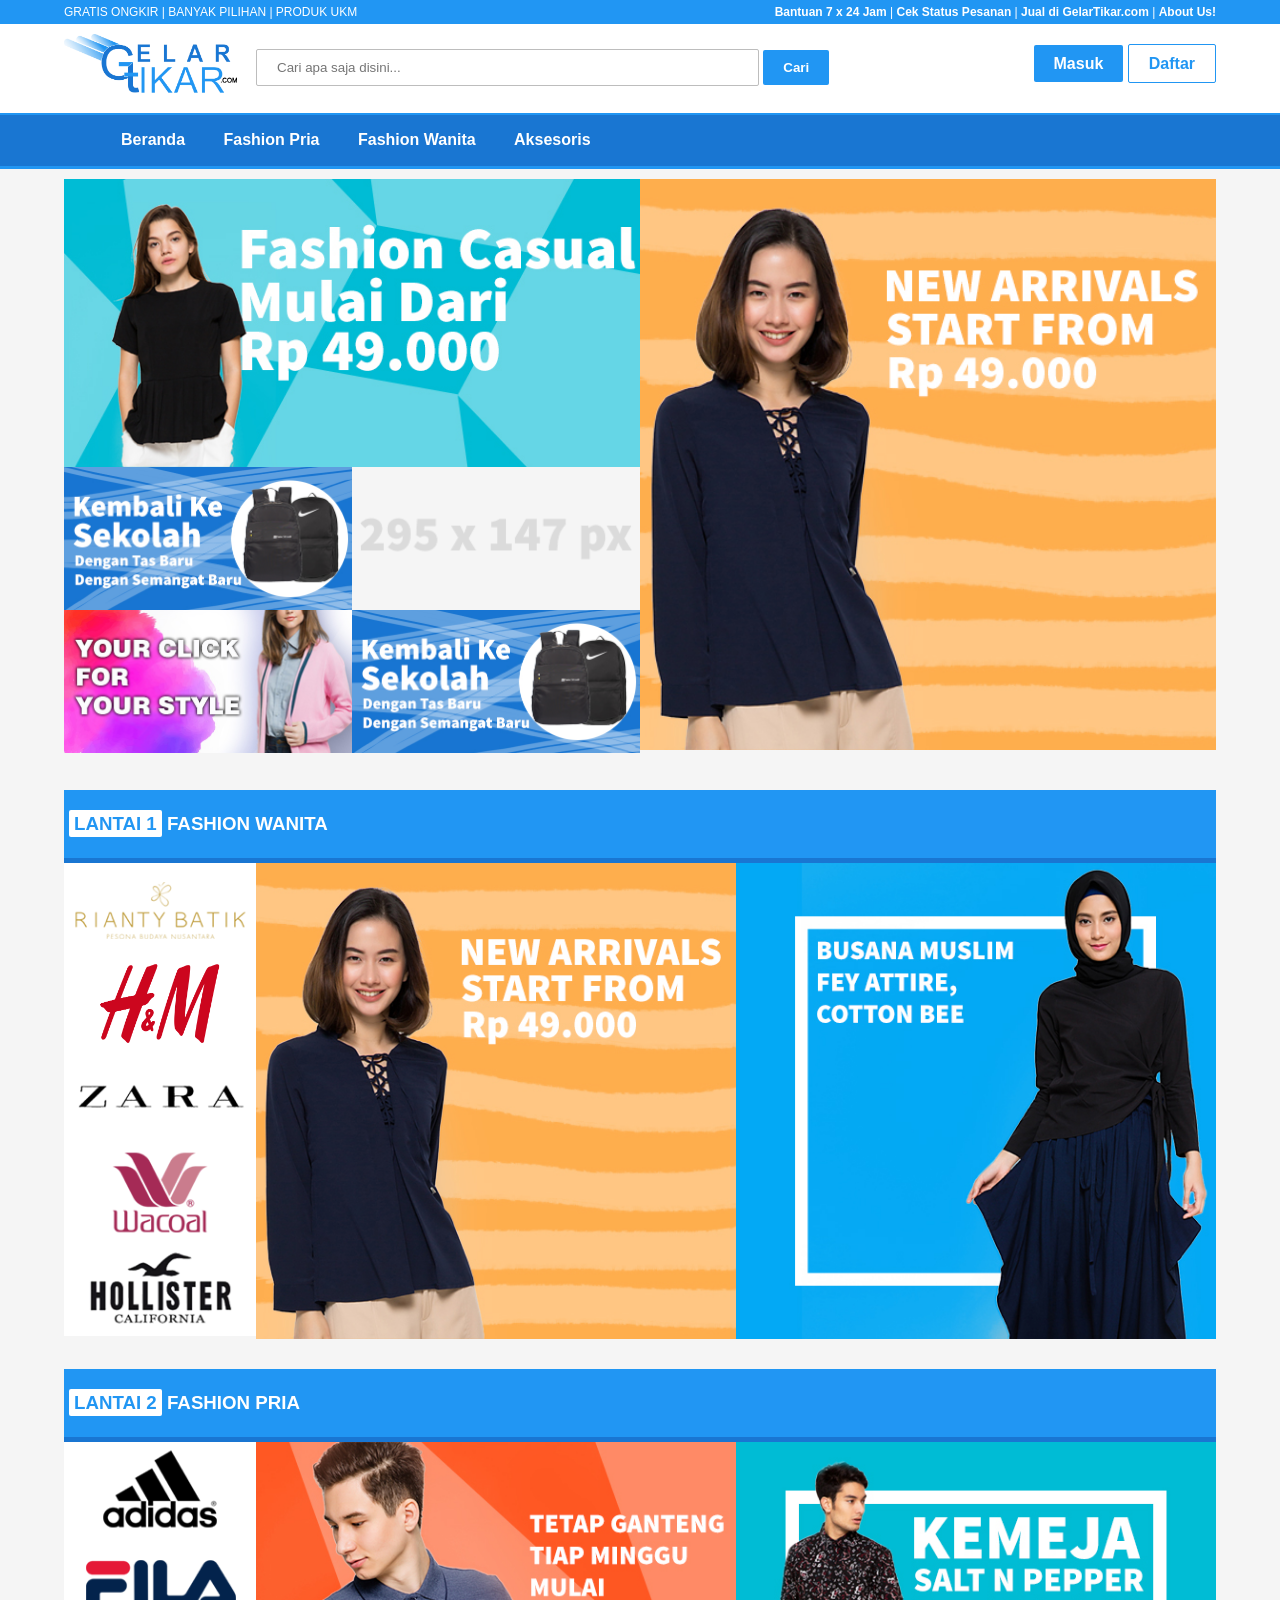
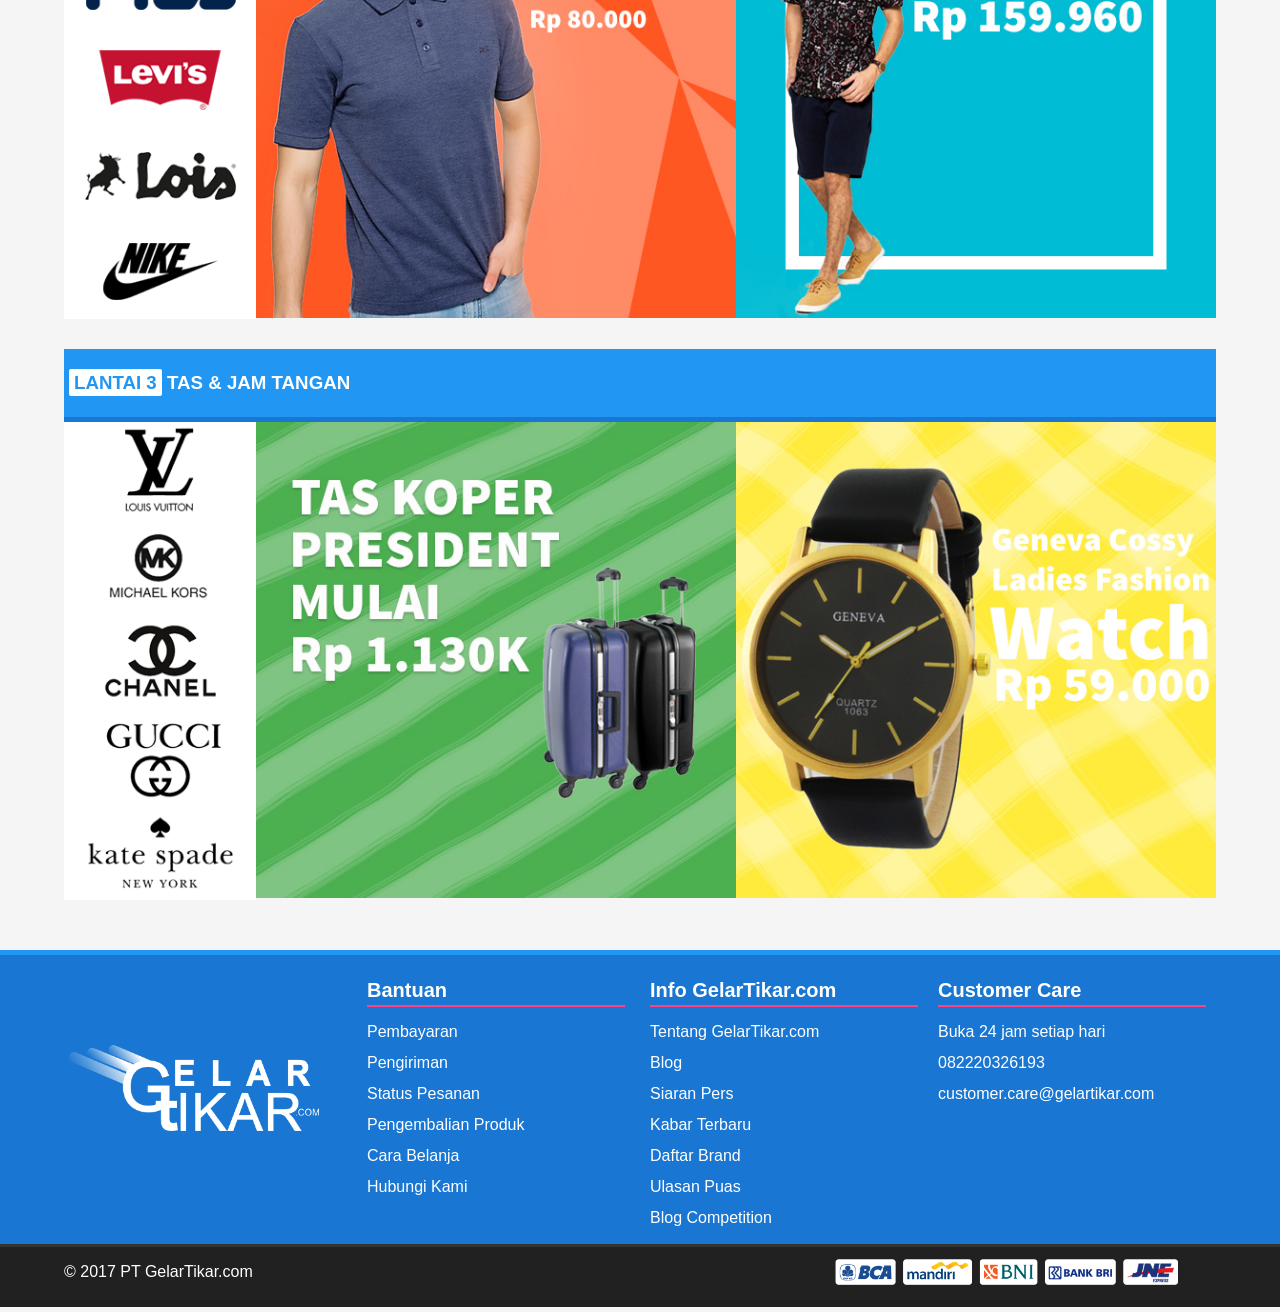
<file: index.html>
<!DOCTYPE html>
<html>
<head>
  <title>Situs Mall Fashion Online Terpecaya - GelarTikar.com</title>
  <link rel="stylesheet" type="text/css" href="./style/css/styletoko.css" >
</head>
<body>
  <div class="mini-nav">
  <div class="container">
    <div class="row">
      <div class="pull-left">
        GRATIS ONGKIR | BANYAK PILIHAN | PRODUK UKM
      </div>
      <div class="pull-right">
        <a href="#"><b>Bantuan 7 x 24 Jam</b></a> | <a href="#"><b>Cek Status Pesanan</b></a> | <a href="#"><b>Jual di GelarTikar.com</b></a> | <a href="biodata.html"><b>About Us!</b></a>
      </div>
    </div>
  </div>
</div>
  <div class="bg-white">
    <div class="container">
      <div class="row">
        <div class="col2">
          <a href="http://localhost/gelartikar"><img class="logo_set" src="./image/logo/logo_web.jpg"/></a>
        </div>
        <div class="col6">
          <div class="input-group">
            <form>
              <input class="input-text" type="text" placeholder="Cari apa saja disini..." name="cari" />
              <button class="button" type="submit">Cari</button>
            </form>
          </div>
        </div>
        <div class="col4">
          <div class="input-group pull-right">
            <a class="button" href="login.php">Masuk</a>
            <a class="button2" href="daftar.php">Daftar</a>
          </div>
        </div>
      </div>
    </div>
  </div>
  <!-- Mega Menu -->
  <div class="bg-menu">
    <div class="container">
      <div class="mega-menu">
        <ul>
          <li><a href="#">Beranda</a></li>
          <li><a href="#">Fashion Pria</a>
            <div class="menu-detail">
              <div class="row">
                <div class="col3">
                  <!-- Accordion A-->
                  <div class="acc-kontainer">
                     <div>
                       <input type="radio" name="acc" id="acc1" checked>
                       <label for="acc1"> <b>Atasan</b></label>
                       <div class="acc-body">
                         <a href="#"> Kaos & Polo Shirt </a>
                         <a href="#"> Kemeja</a>
                         <a href="#"> Sweater & Cardigan</a>
                         <a href="#"> Jaket & Coat</a>
                         <a href="#"> Jas </a>
                         <a href="#"> Vest </a>
                       </div>
                      </div>
                      <div>
                        <input type="radio" name="acc" id="acc2">
                        <label for="acc2"> <b>Bawahan</b></label>
                        <div class="acc-body">
                          <a href="#"> Celana Panjang </a>
                          <a href="#"> Celana Pendek </a>
                        </div>
                      </div>
                      <div>
                        <input type="radio" name="acc" id="acc3">
                        <label for="acc3"><b>Batik</b></label>
                        <div class="acc-body">
                          <a href="#"> Batik </a>
                        </div>
                      </div>
                      <div>
                        <input type="radio" name="acc" id="acc4">
                        <label for="acc4"><b>Pakaian Dalam</b></label>
                        <div class="acc-body">
                          <a href="#"> Celana Dalam </a>
                          <a href="#"> Kaos Dalam </a>
                          <a href="#"> Pakaian Dalam Lainnya </a>
                        </div>
                      </div>
                      <div>
                        <input type="radio" name="acc" id="acc5">
                        <label for="acc5"><b>Busana Muslim</b></label>
                        <div class="acc-body">
                          <a href="#"> Baju Koko </a>
                          <a href="#"> Sarung & dll </a>
                          <a href="#"> Busana Muslim lain </a>
                        </div>
                      </div>
                      <div>
                        <input type="radio" name="acc" id="acc6">
                        <label for="acc6"><b>Kostum Pria</b></label>
                        <div class="acc-body">
                          <a href="#"> Pakaian Kostum Pria </a>
                        </div>
                      </div>
                  </div>
                  <!-- Akhir Accordion A-->
                </div>
                <div class="col3">
                  <!-- Accordion B-->
                  <div class="acc-kontainer">
                  <div>
                    <input type="radio" name="acc" id="bcc1" checked>
                    <label for="bcc1"> <b>Aksesoris</b></label>
                    <div class="acc-body">
                      <a href="#"> Topi </a>
                      <a href="#"> Scarf</a>
                      <a href="#"> Aksesoris Pria Lainya</a>
                      <a href="#"> Dasi</a>
                      <a href="#"> Ikat Pinggang </a>
                      <a href="#"> Sarung Tangan </a>
                    </div>
                   </div>
                   <div>
                     <input type="radio" name="acc" id="bcc2">
                     <label for="bcc2"> <b>Jeans</b></label>
                     <div class="acc-body">
                       <a href="#"> Atasan Jeans </a>
                       <a href="#"> Bawahan Jeans </a>
                     </div>
                   </div>
                   <div>
                     <input type="radio" name="acc" id="bcc3">
                     <label for="bcc3"><b>Kacamata</b></label>
                     <div class="acc-body">
                       <a href="#"> Sunglasses </a>
                       <a href="#"> Frame Kacamata </a>
                       <a href="#"> Kacamata Baca </a>
                       <a href="#"> Soft Lense </a>
                       <a href="#"> Aksesoris Lainnya </a>
                     </div>
                   </div>
                   <div>
                     <input type="radio" name="acc" id="bcc4">
                     <label for="bcc4"><b>Sports</b></label>
                     <div class="acc-body">
                       <a href="#"> Pakaian Olahraga Lainnya </a>
                       <a href="#"> Pakaian Renang </a>
                     </div>
                   </div>
                   <div>
                     <input type="radio" name="acc" id="bcc5">
                     <label for="bcc5"><b>Sepatu</b></label>
                     <div class="acc-body">
                       <a href="#"> Sandal </a>
                       <a href="#"> Boots </a>
                       <a href="#"> Sepatu Formal </a>
                       <a href="#"> Sneakers </a>
                       <a href="#"> Sepatu Kasual </a>
                       <a href="#"> Sepatu Olahraga </a>
                       <a href="#"> Slip-On </a>
                       <a href="#"> Kaus Kaki </a>
                     </div>
                   </div>
                 </div>
                   <!-- Akhir Accordion B-->
                </div>
                <div class="col3">
                  <h3> Fashion Pria </h3>
                  <img src="./image/figure/figurepria.png" width="100%">
                </div>
              </div>
            </div>
          </li>
          <li><a href="#">Fashion Wanita</a>
            <div class="menu-detail">
              <div class="row">
                <div class="col3">
                  <!-- Accordion A-->
                  <div class="acc-kontainer">
                     <div>
                       <input type="radio" name="acc" id="awc1" checked>
                       <label for="awc1"> <b>Atasan</b></label>
                       <div class="acc-body">
                         <a href="#"> Blouse </a>
                         <a href="#"> Kaos & Polo Shirt </a>
                         <a href="#"> Kemeja </a>
                         <a href="#"> Sweater & Cardigan </a>
                         <a href="#"> Jaket & Coat </a>
                         <a href="#"> Tank Top </a>
                         <a href="#"> Blazer </a>
                         <a href="#"> Tunik </a>
                         <a href="#"> Vest </a>
                       </div>
                      </div>
                      <div>
                        <input type="radio" name="acc" id="awc2" checked>
                        <label for="awc2"> <b>Baju Muslim</b></label>
                        <div class="acc-body">
                          <a href="#"> Hijab </a>
                          <a href="#"> Dress </a>
                          <a href="#"> Atasan </a>
                          <a href="#"> Sarung & Mukena </a>
                          <a href="#"> Rok </a>
                          <a href="#"> Celana </a>
                          <a href="#"> Jaket & Cardigan </a>
                          <a href="#"> Aksesoris </a>
                        </div>
                      </div>
                      <div>
                        <input type="radio" name="acc" id="awc3" checked>
                        <label for="awc3"> <b>Pakaian Dalam</b></label>
                        <div class="acc-body">
                          <a href="#"> Bra </a>
                          <a href="#"> Celana Dalam </a>
                          <a href="#"> Lingerie </a>
                          <a href="#"> Korset & Shapewear </a>
                          <a href="#"> Pakaian Dalam Lainnya </a>
                        </div>
                      </div>
                      <div>
                        <input type="radio" name="acc" id="awc4" checked>
                        <label for="awc4"> <b>Dress</b></label>
                        <div class="acc-body">
                          <a href="#"> Midi Dress </a>
                          <a href="#"> Mini Dress </a>
                          <a href="#"> Long Dress </a>
                          <a href="#"> Kain </a>
                          <a href="#"> Gaun Pengantin </a>
                        </div>
                      </div>
                      <div>
                        <input type="radio" name="acc" id="awc5" checked>
                        <label for="awc5"> <b>Bawahan</b></label>
                        <div class="acc-body">
                          <a href="#"> Celana Panjang </a>
                          <a href="#"> Rok Wanita </a>
                          <a href="#"> Celana Pendek </a>
                          <a href="#"> Legging </a>
                        </div>
                      </div>
                  </div>
                  <!-- Akhir Accordion A-->
                </div>
                <div class="col3">
                  <!-- Accordion B-->
                  <div class="acc-kontainer">
                  <div>
                    <input type="radio" name="acc" id="bwc1" checked>
                    <label for="bwc1"> <b>Sports</b></label>
                    <div class="acc-body">
                      <a href="#"> Pakaian Olahraga </a>
                      <a href="#"> Pakaian Renang </a>
                    </div>
                   </div>
                   <div>
                     <input type="radio" name="acc" id="bwc2" checked>
                     <label for="bwc2"> <b>Jeans</b></label>
                     <div class="acc-body">
                       <a href="#"> Bawahan </a>
                       <a href="#"> Atasan </a>
                       <a href="#"> Dress </a>
                     </div>
                   </div>
                   <div>
                     <input type="radio" name="acc" id="bwc3" checked>
                     <label for="bwc3"> <b>Pakaian Ibu Hamil</b></label>
                     <div class="acc-body">
                       <a href="#"> Baju Hamil </a>
                     </div>
                   </div>
                   <div>
                     <input type="radio" name="acc" id="bwc4" checked>
                     <label for="bwc4"> <b>Baju Tidur</b></label>
                     <div class="acc-body">
                       <a href="#"> Piyama </a>
                       <a href="#"> Gaun Tidur </a>
                       <a href="#"> Kimono </a>
                     </div>
                   </div>
                   <div>
                     <input type="radio" name="acc" id="bwc5" checked>
                     <label for="bwc5"> <b>Kacamata</b></label>
                     <div class="acc-body">
                       <a href="#"> Sunglasses </a>
                       <a href="#"> Frame Kacamata </a>
                       <a href="#"> Kacamata Baca </a>
                       <a href="#"> Kacamata Presciption </a>
                     </div>
                   </div>
                   <div>
                     <input type="radio" name="acc" id="bwc6" checked>
                     <label for="bwc6"> <b>Aksesoris</b></label>
                     <div class="acc-body">
                       <a href="#"> Aksesoris Rambut </a>
                       <a href="#"> Scarf, Selendang & Pashmina </a>
                       <a href="#"> Topi </a>
                       <a href="#"> Aksesoris Sepatu </a>
                     </div>
                   </div>
                 </div>
                   <!-- Akhir Accordion B-->
                </div>
                <div class="col3">
                  <!-- Accordion C-->
                  <div class="acc-kontainer">
                  <div>
                    <input type="radio" name="acc" id="cwc1" checked>
                    <label for="cwc1"> <b>Sepatu</b></label>
                    <div class="acc-body">
                      <a href="#"> Sandal </a>
                      <a href="#"> Flat Shoes </a>
                      <a href="#"> Heels </a>
                      <a href="#"> Wedges </a>
                      <a href="#"> Slip-On </a>
                      <a href="#"> Sneakers </a>
                      <a href="#"> Boots </a>
                      <a href="#"> Sepatu Olahraga </a>
                      <a href="#"> Kaus Kaki </a>
                    </div>
                  </div>
                  </div>
                </div>
                <div class="col3">
                  <h3> Fashion Wanita </h3>
                  <img src="./image/figure/figurewanita.png" width="110%">
                </div>
              </div>
            </div>
          </li>
          <li><a href="#">Aksesoris</a>
            <div class="menu-detail">
              <div class="row">
                <div class="col3">
                  <h3> Aksesoris Pria </h3>
                </div>
                <div class="col3">
                  <h3> Aksesoris Wanita </h3>
                </div>
              </div>
            </div>
          </li>
          <li
        </ul>
      </div>
    </div>
  </div>
<!-- Akhir menu -->

<!-- Content -->
      <div class="container">
        <div class="row">
          <div class="col6">
            <img class="imgfeatured" src="./image/figure/featuredimageutama1.jpg" width="100%"/>
            <img class="imgfeatured" src="./image/featuredimagemini.jpg" width="50%" />
            <img class="imgfeatured pull-right" src="./image/faturedimageminidefault.png" width="50%" />
            <img class="imgfeatured pull-left" src="./image/featuredimagemini3.jpg" width="50%" />
            <img class="imgfeatured pull-right" src="./image/featuredimagemini.jpg" width="50%" />
          </div>
          <div class="col6">
            <img class="lantai-gambar" src="./image/figure/featuredimage1.jpg">
          </div>
        </div>
      </div>
       <div class="container">
           <div class="row">
               <div class="col12">
                 <div class="lantai">
                   <div class="lantai-header">
                     <h3> <span>LANTAI 1</span> FASHION WANITA </h3>
                   </div>
                   <div class="lantai-body">
                      <div class="col2">
                        <img class="lantai-gambar" src="./image/logo/rb.png">
                        <img class="lantai-gambar" src="./image/logo/hm.png">
                        <img class="lantai-gambar" src="./image/logo/zara.png">
                        <img class="lantai-gambar" src="./image/logo/wacoal.png">
                        <img class="lantai-gambar" src="./image/logo/hollister.png">
                      </div>
                      <div class="col5" border="1px">
                        <img class="lantai-gambar" src="./image/figure/featuredimage1.jpg">
                      </div>
                      <div class="col5">
                        <img class="lantai-gambar" src="./image/figure/featuredimage2.jpg">
                      </div>
                   </div>
                 </div>
               </div>
           </div>
           <div class="row">
               <div class="col12">
                 <div class="lantai">
                   <div class="lantai-header">
                     <h3> <span>LANTAI 2</span> FASHION PRIA </h3>
                   </div>
                   <div class="lantai-body">
                     <div class="col2">
                       <img class="lantai-gambar" src="./image/logo/adidas.png">
                       <img class="lantai-gambar" src="./image/logo/fila1.png">
                       <img class="lantai-gambar" src="./image/logo/levis.png">
                       <img class="lantai-gambar" src="./image/logo/lois.png">
                       <img class="lantai-gambar" src="./image/logo/nike.png">
                     </div>
                     <div class="col5">
                       <img class="lantai-gambar" src="./image/figure/featuredimage3.jpg">
                     </div>
                    <div class="col5">
                       <img class="lantai-gambar" src="./image/figure/featuredimage4.jpg">
                     </div>
                   </div>
                 </div>
               </div>
           </div>
           <div class="row">
               <div class="col12">
                 <div class="lantai">
                   <div class="lantai-header">
                     <h3> <span>LANTAI 3</span> TAS & JAM TANGAN </h3>
                   </div>
                   <div class="lantai-body">
                     <div class="col2">
                       <img class="lantai-gambar" src="./image/logo/lv.png">
                       <img class="lantai-gambar" src="./image/logo/michaelkors.png">
                       <img class="lantai-gambar" src="./image/logo/chanel.png">
                       <img class="lantai-gambar" src="./image/logo/gucci.png">
                       <img class="lantai-gambar" src="./image/logo/ks.png">
                     </div>
                     <div class="col5">
                       <img class="lantai-gambar" src="./image/figure/featuredimage5.jpg">
                     </div>
                     <div class="col5">
                       <img class="lantai-gambar" src="./image/figure/featuredimage6.jpg">
                     </div>
                   </div>
                 </div>
               </div>
           </div>
       </div>

<!-- Akhir dari Content -->

       <div class="footer">
          <div class="container">
            <div class="row">
           <div class="col3">
              <div class="panel-footer">
                    <img class="logo_set_footer" src="./image/logo/logo_web_white.png"/>
              </div>
           </div>
           <div class="col3">
             <div class="panel-footer">
               <div class="panel-footer-header">
                 Bantuan
               </div>
               <div class="panel-footer-body">

                   <a href="#" class="footer-link">Pembayaran </a>
                   <a href="#" class="footer-link">Pengiriman </a>
                   <a href="#" class="footer-link">Status Pesanan </a>
                   <a href="#" class="footer-link">Pengembalian Produk </a>
                   <a href="#" class="footer-link">Cara Belanja </a>
                   <a href="#" class="footer-link">Hubungi Kami </a>

               </div>
             </div>
           </div>
           <div class="col3">
              <div class="panel-footer-header">
                Info GelarTikar.com
              </div>
              <div class="panel-footer-body">

                  <a href="#" class="footer-link">Tentang GelarTikar.com </a>
                  <a href="#" class="footer-link">Blog </a>
                  <a href="#" class="footer-link">Siaran Pers </a>
                  <a href="#" class="footer-link">Kabar Terbaru </a>
                  <a href="#" class="footer-link">Daftar Brand </a>
                  <a href="#" class="footer-link">Ulasan Puas </a>
                  <a href="#" class="footer-link">Blog Competition </a>

              </div>
           </div>
           <div class="col3">
              <div class="panel-footer-header">
                Customer Care
              </div>
              <div class="panel-footer-body">

                  <span class="footer-link">Buka 24 jam setiap hari </span>
                  <span class="footer-link">082220326193 </span>
                  <a class="footer-link" href="mailto:customer.care@gelartikar.com"> customer.care@gelartikar.com </a>
                  </ul>
              </div>
           </div>
         </div>
          </div>
        </div>
      <div class="footer-paling-bawah">
          <div class="container">
            <div class="row">
              <div class="col8">
                &copy 2017 PT GelarTikar.com
              </div>
              <div class="col4 pull-right">
                <img src="./image/logo_pembayaran_pengiriman.png" height="30px"/>
              </div>
            </div>
          </div>
       </div>
   </body>
</html>
</file>
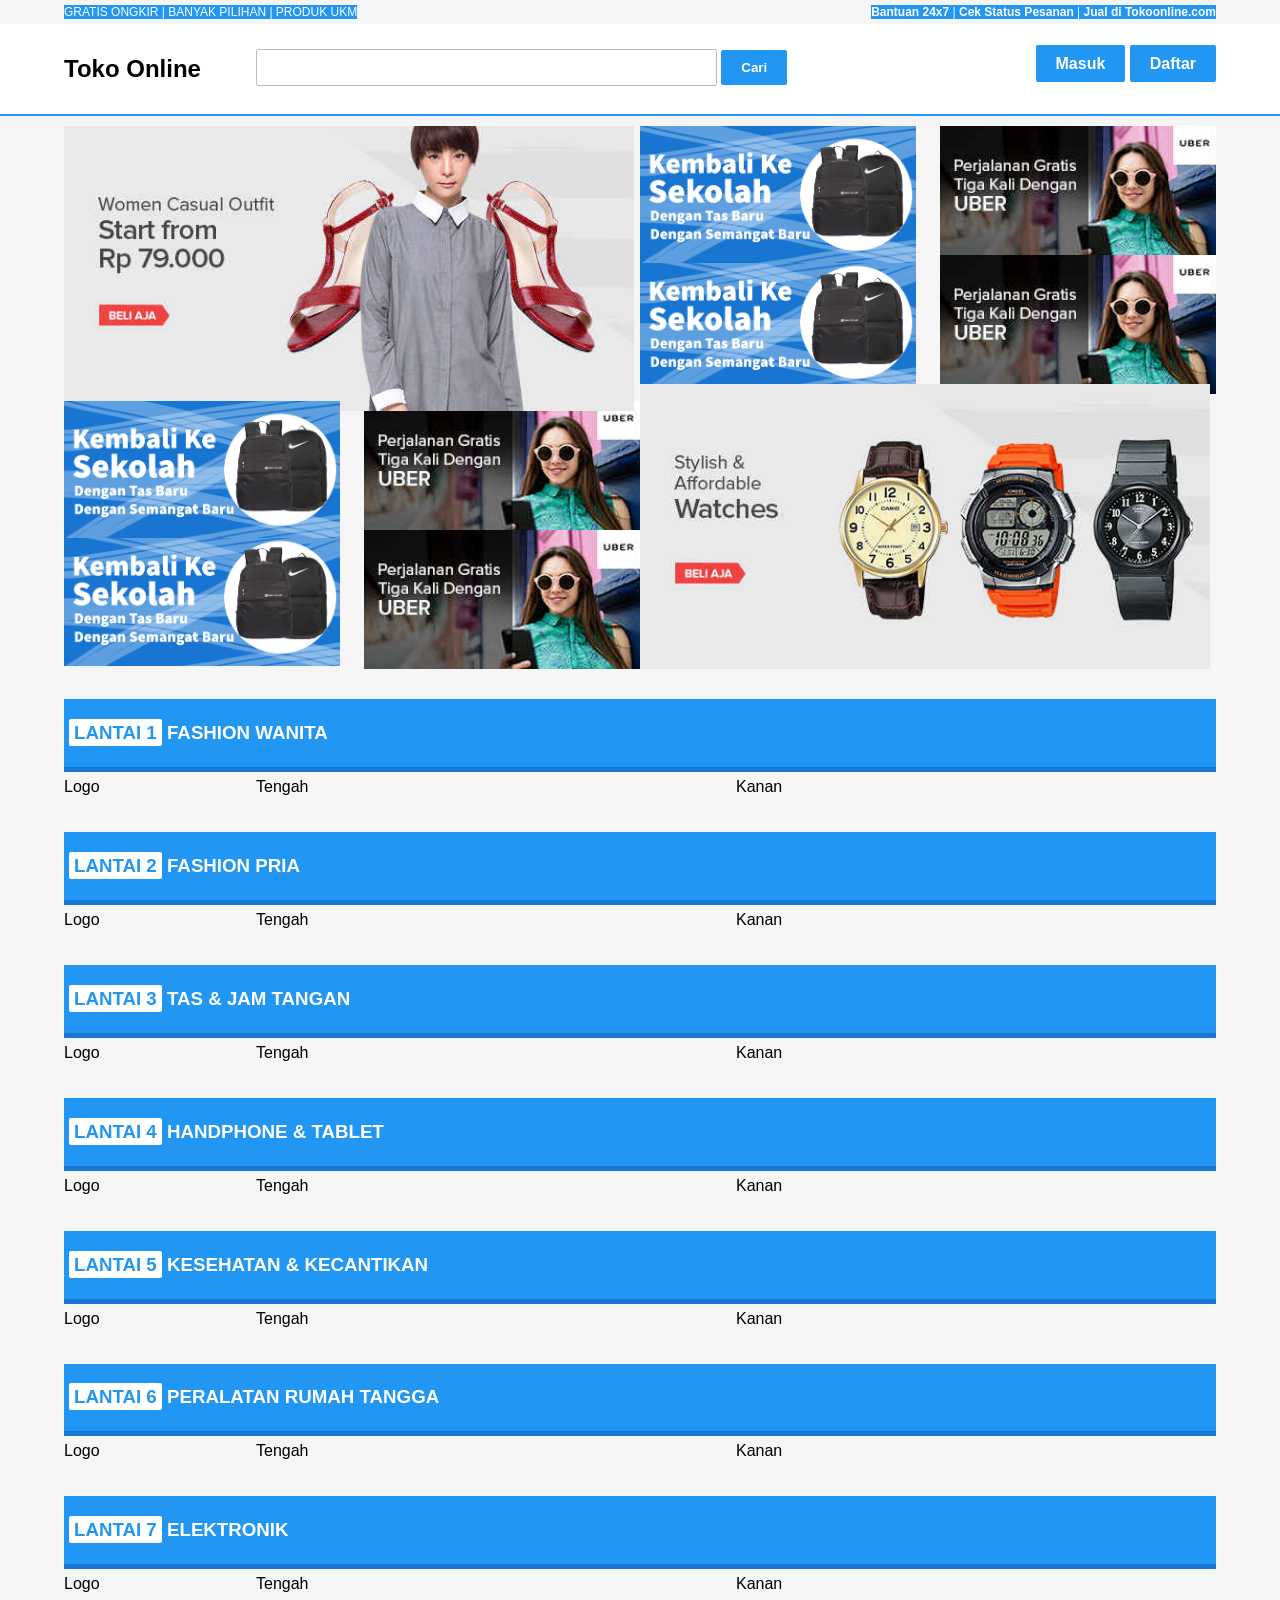
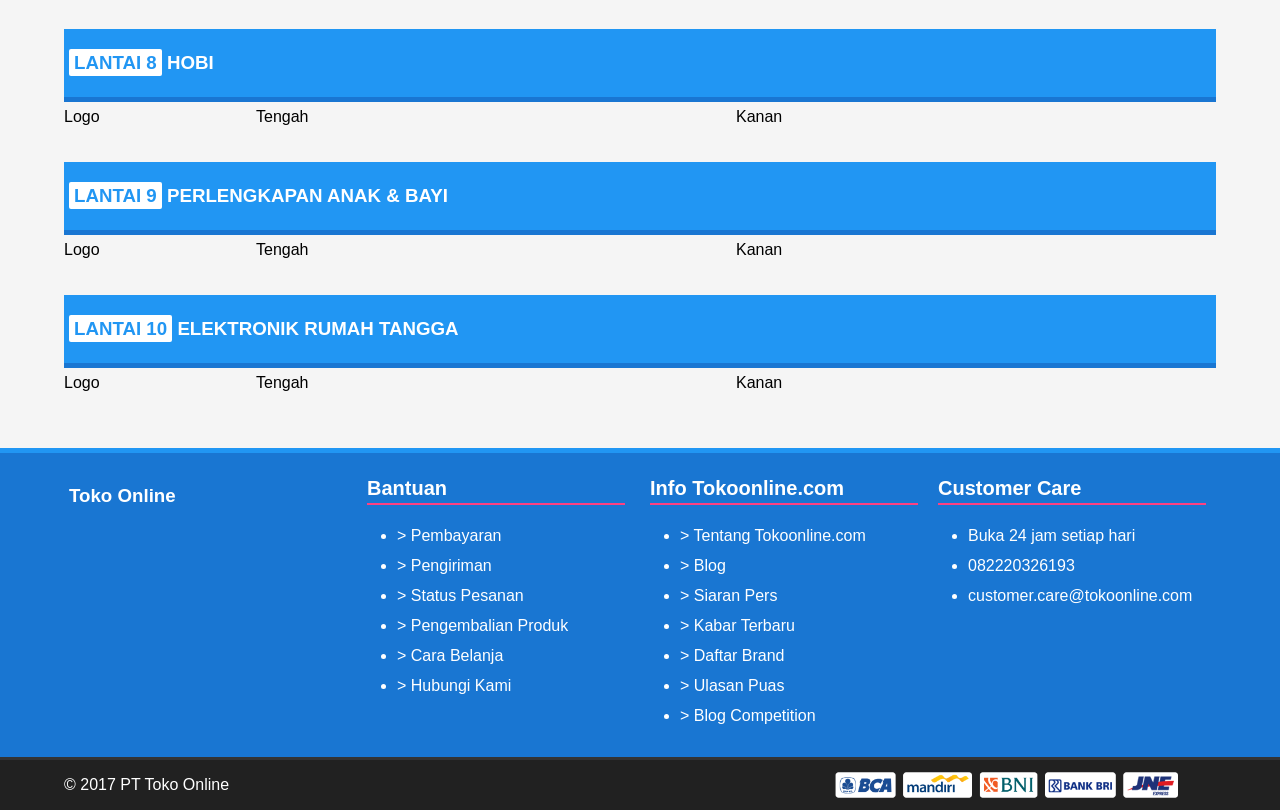
<file: beranda.html>
<html>
<head>
  <title>Tokoonline - Toko Online Khusus Muslim</title>
  <link rel="stylesheet" type="text/css" href="./style/css/styletoko.css" >
</head>
<body>
  <div class="container">
    <div class="row">
      <div class="mini-nav pull-left">
        GRATIS ONGKIR | BANYAK PILIHAN | PRODUK UKM
      </div>
      <div class="mini-nav pull-right">
        <a href="#"><b>Bantuan 24x7</b></a> | <a href="#"><b>Cek Status Pesanan</b></a> | <a href="#"><b>Jual di Tokoonline.com</b></a>
      </div>
    </div>
  </div>
  <div class="bg-white">
    <div class="container nav">
      <div class="row">
        <div class="col2">
          <h2> Toko Online <h2>
        </div>
        <div class="col6">
          <div class="input-group">
            <form>
              <input class="input-text" type="text" name="cari" />
              <button class="button" type="submit">Cari</button>
            </form>
          </div>
        </div>
        <div class="col4">
          <div class="input-group pull-right">
            <a class="button" href="#">Masuk</a>
            <a class="button" href="#">Daftar</a>
          </div>
        </div>
      </div>
    </div>
  </div>
      <div class="container">
        <div class="row">
          <div class="col6">
            <img class="imgfeatured" src="./image/featuredimage.jpg" width="99%"/>
            <img class="imgfeatured" src="./image/featuredimagemini.jpg" width="48%" />
            <img class="imgfeatured pull-right" src="./image/featuredimagemini2.jpg" width="48%" />
            <img class="imgfeatured pull-left" src="./image/featuredimagemini.jpg" width="48%" />
            <img class="imgfeatured pull-right" src="./image/featuredimagemini2.jpg" width="48%" />
          </div>
          <div class="col6">
            <img class="imgfeatured" src="./image/featuredimagemini.jpg" width="48%" />
            <img class="imgfeatured pull-right" src="./image/featuredimagemini2.jpg" width="48%" />
            <img class="imgfeatured pull-left" src="./image/featuredimagemini.jpg" width="48%" />
            <img class="imgfeatured pull-right" src="./image/featuredimagemini2.jpg" width="48%" />
              <img class="imgfeatured" src="./image/featuredimage2.jpg" width="99%"/>
          </div>
        </div>
      </div>
       <div class="container">
           <div class="row">
               <div class="col12">
                 <div class="lantai">
                   <div class="lantai-header">
                     <h3> <span>LANTAI 1</span> FASHION WANITA </h3>
                   </div>
                   <div class="lantai-body">
                      <div class="col2">
                        Logo
                      </div>
                      <div class="col5">
                        Tengah
                      </div>
                      <div class="col5">
                        Kanan
                      </div>
                   </div>
                 </div>
               </div>
           </div>
           <div class="row">
               <div class="col12">
                 <div class="lantai">
                   <div class="lantai-header">
                     <h3> <span>LANTAI 2</span> FASHION PRIA </h3>
                   </div>
                   <div class="lantai-body">
                      <div class="col2">
                        Logo
                      </div>
                      <div class="col5">
                        Tengah
                      </div>
                      <div class="col5">
                        Kanan
                      </div>
                   </div>
                 </div>
               </div>
           </div>
           <div class="row">
               <div class="col12">
                 <div class="lantai">
                   <div class="lantai-header">
                     <h3> <span>LANTAI 3</span> TAS & JAM TANGAN </h3>
                   </div>
                   <div class="lantai-body">
                      <div class="col2">
                        Logo
                      </div>
                      <div class="col5">
                        Tengah
                      </div>
                      <div class="col5">
                        Kanan
                      </div>
                   </div>
                 </div>
               </div>
           </div>
           <div class="row">
               <div class="col12">
                 <div class="lantai">
                   <div class="lantai-header">
                     <h3> <span>LANTAI 4</span> HANDPHONE & TABLET </h3>
                   </div>
                   <div class="lantai-body">
                      <div class="col2">
                        Logo
                      </div>
                      <div class="col5">
                        Tengah
                      </div>
                      <div class="col5">
                        Kanan
                      </div>
                   </div>
                 </div>
               </div>
           </div>
           <div class="row">
               <div class="col12">
                 <div class="lantai">
                   <div class="lantai-header">
                     <h3> <span>LANTAI 5</span> KESEHATAN & KECANTIKAN </h3>
                   </div>
                   <div class="lantai-body">
                      <div class="col2">
                        Logo
                      </div>
                      <div class="col5">
                        Tengah
                      </div>
                      <div class="col5">
                        Kanan
                      </div>
                   </div>
                 </div>
               </div>
           </div>
           <div class="row">
               <div class="col12">
                 <div class="lantai">
                   <div class="lantai-header">
                     <h3> <span>LANTAI 6</span> PERALATAN RUMAH TANGGA </h3>
                   </div>
                   <div class="lantai-body">
                      <div class="col2">
                        Logo
                      </div>
                      <div class="col5">
                        Tengah
                      </div>
                      <div class="col5">
                        Kanan
                      </div>
                   </div>
                 </div>
               </div>
           </div>
           <div class="row">
               <div class="col12">
                 <div class="lantai">
                   <div class="lantai-header">
                     <h3> <span>LANTAI 7</span> ELEKTRONIK </h3>
                   </div>
                   <div class="lantai-body">
                      <div class="col2">
                        Logo
                      </div>
                      <div class="col5">
                        Tengah
                      </div>
                      <div class="col5">
                        Kanan
                      </div>
                   </div>
                 </div>
               </div>
           </div>
           <div class="row">
               <div class="col12">
                 <div class="lantai">
                   <div class="lantai-header">
                     <h3> <span>LANTAI 8</span> HOBI </h3>
                   </div>
                   <div class="lantai-body">
                      <div class="col2">
                        Logo
                      </div>
                      <div class="col5">
                        Tengah
                      </div>
                      <div class="col5">
                        Kanan
                      </div>
                   </div>
                 </div>
               </div>
           </div>
           <div class="row">
               <div class="col12">
                 <div class="lantai">
                   <div class="lantai-header">
                     <h3> <span>LANTAI 9</span> PERLENGKAPAN ANAK & BAYI </h3>
                   </div>
                   <div class="lantai-body">
                      <div class="col2">
                        Logo
                      </div>
                      <div class="col5">
                        Tengah
                      </div>
                      <div class="col5">
                        Kanan
                      </div>
                   </div>
                 </div>
               </div>
           </div>
           <div class="row">
               <div class="col12">
                 <div class="lantai">
                   <div class="lantai-header">
                     <h3> <span>LANTAI 10</span> ELEKTRONIK RUMAH TANGGA </h3>
                   </div>
                   <div class="lantai-body">
                      <div class="col2">
                        Logo
                      </div>
                      <div class="col5">
                        Tengah
                      </div>
                      <div class="col5">
                        Kanan
                      </div>
                   </div>
                 </div>
               </div>
           </div>
       </div>
       <div class="footer">
          <div class="container">
            <div class="row">
           <div class="col3">
              <div class="panel-footer">
                  <h3>Toko Online</h3>
              </div>
           </div>
           <div class="col3">
             <div class="panel-footer">
               <div class="panel-footer-header">
                 Bantuan
               </div>
               <div class="panel-footer-body">
                 <ul>
                  <li> <a href="#">> Pembayaran </a></li>
                  <li> <a href="#">> Pengiriman </a></li>
                  <li> <a href="#">> Status Pesanan </a></li>
                  <li> <a href="#">> Pengembalian Produk </a></li>
                  <li> <a href="#">> Cara Belanja </a></li>
                  <li> <a href="#">> Hubungi Kami </a></li>
                 </ul>
               </div>
             </div>
           </div>
           <div class="col3">
              <div class="panel-footer-header">
                Info Tokoonline.com
              </div>
              <div class="panel-footer-body">
                <ul>
                  <li><a href="">> Tentang Tokoonline.com </a></li>
                  <li><a href="">> Blog </a></li>
                  <li><a href="">> Siaran Pers </a></li>
                  <li><a href="">> Kabar Terbaru </a></li>
                  <li><a href="">> Daftar Brand </a></li>
                  <li><a href="">> Ulasan Puas </a></li>
                  <li><a href="">> Blog Competition </a></li>
                </ul>
              </div>
           </div>
           <div class="col3">
              <div class="panel-footer-header">
                Customer Care
              </div>
              <div class="panel-footer-body">
                <ul>
                  <li> Buka 24 jam setiap hari </li>
                  <li> 082220326193 </li>
                  <li><a href="mailto:customer.care@tokoonline.com"> customer.care@tokoonline.com </a></li>
                  </ul>
              </div>
           </div>
         </div>
          </div>
      </div>
      <div class="footer-paling-bawah">
          <div class="container">
            <div class="row">
              <div class="col8">
                &copy 2017 PT Toko Online
              </div>
              <div class="col4 pull-right">
                <img src="./image/logo_pembayaran_pengiriman.png" height="30px"/>
              </div>
            </div>
          </div>
       </div>
   </body>
   </html>
</file>
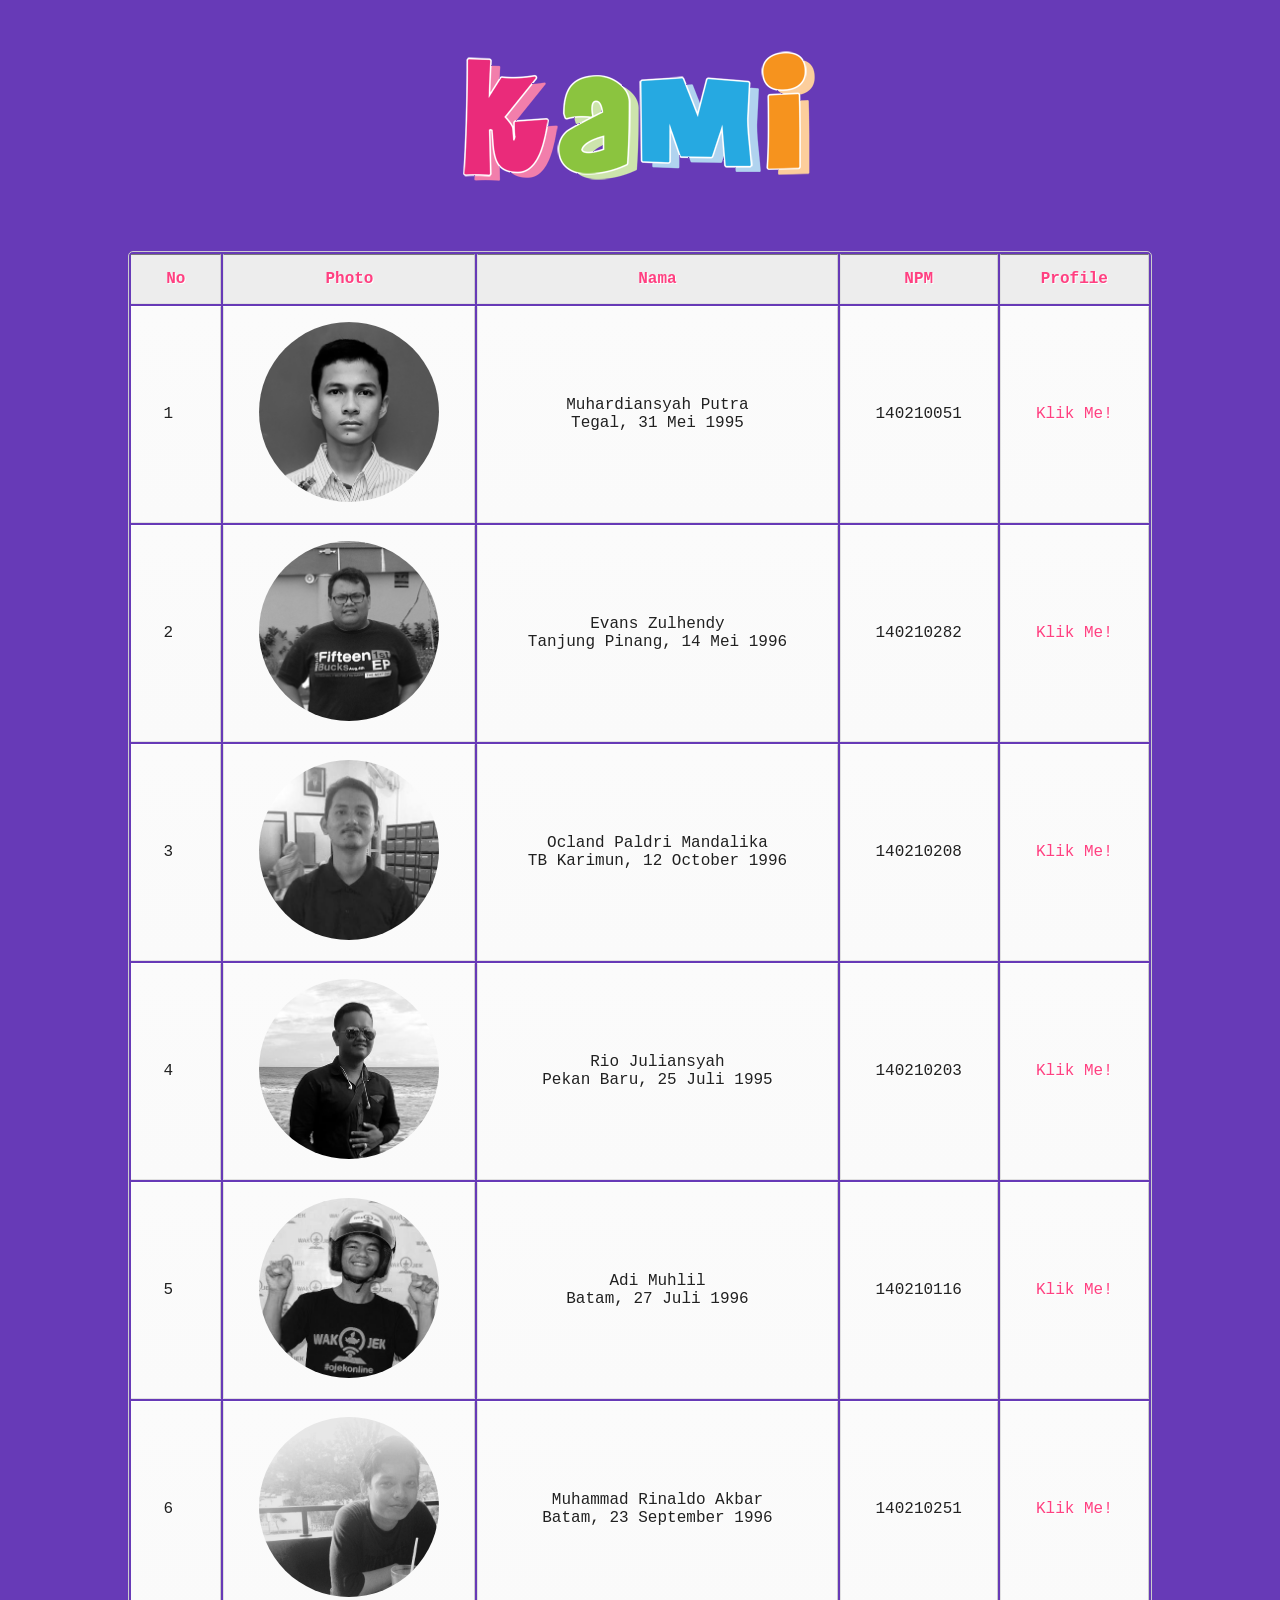
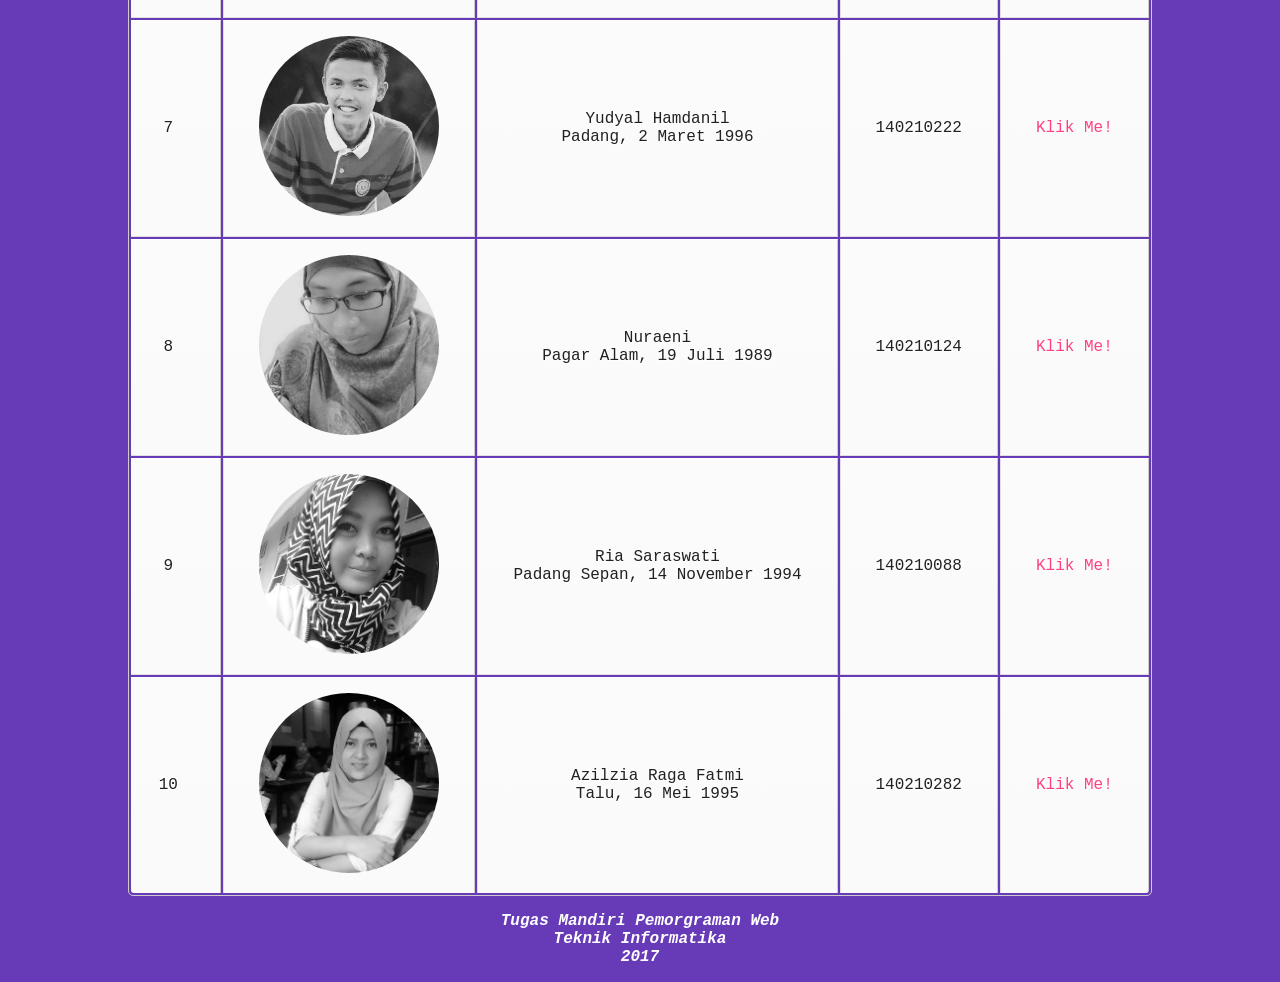
<file: biodata.html>
<!DOCTYPE html>
<html lang="en">
<head>
    <meta charset="UTF-8">
    <title>Biodata</title>
    <link rel="stylesheet" type="text/css" href="./style/css/stylebiodata.css">

</head>
<body>
    <h1 align="center" ><img src="./image/kami.png"></h1>

    <table border="1px" align="center" style="font-family: courier;">
		<thead>
			<th><b>No</th>
			<th><b>Photo</th>
			<th><b>Nama</th>
			<th><b>NPM</th>
			<th><b>Profile</th>
		</thead>
        <tbody>
			<tr style="padding-bottom: 5">
				<td align="center">1</td>
				<td align="center"><img src="./image/muhar.jpg" style="border-radius: 180px; height: 180px"></td>
				<td>Muhardiansyah Putra <br>
					Tegal, 31 Mei 1995</td>
				<td>140210051</td>
				<td><a href="https://www.facebook.com/Putra.mUe.Poenya">Klik Me!</a></td>
			</tr>

			<tr style="padding-bottom: 5">
				<td align="center">2</td>
				<td align="center"><img src="./image/evan.jpg" style="border-radius: 180px; height: 180px"></td>
				<td>Evans Zulhendy<br>
					Tanjung Pinang, 14 Mei 1996</td>
				<td>140210282</td>
				<td><a href="https://www.facebook.com/evanskoto?fref=ts">Klik Me!</a></td>
			</tr>

			<tr style="padding-bottom: 5">
				<td align="center">3</td>
				<td align="center"><img src="./image/ocland.jpg" style="border-radius: 180px; height: 180px"></td>
				<td>Ocland Paldri Mandalika<br>
					TB Karimun, 12 October 1996 </td>
				<td>140210208</td>
				<td><a href="https://www.facebook.com/ocland.mandalika?fref=ts">Klik Me!</a></td>
			</tr>

			<tr style="padding-bottom: 5">
				<td align="center">4</td>
				<td align="center"><img src="./image/rio.jpg" style="border-radius: 180px; height: 180px"></td>
				<td>Rio Juliansyah<br>
					Pekan Baru, 25 Juli 1995</td>
				<td>140210203</td>
				<td><a href="https://www.facebook.com/rio.naxminang.5?fref=ts">Klik Me!</a></td>
			</tr>

			<tr style="padding-bottom: 5">
				<td align="center">5</td>
				<td align="center"><img src="./image/adi.jpg" style="border-radius: 180px; height: 180px"></td>
				<td>Adi Muhlil<br>
					Batam, 27 Juli 1996</td>
				<td>140210116</td>
				<td> <a href="https://www.facebook.com/adimulil?ref=br_rs">Klik Me!</a></td>
			</tr>

			<tr style="padding-bottom: 5">
				<td align="center">6</td>
				<td><img src="./image/aldo.jpg" style="border-radius: 180px; height: 180px"></td>
				<td>Muhammad Rinaldo Akbar<br>
					Batam, 23 September 1996</td>
				<td>140210251</td>
				<td><a href="https://www.facebook.com/muhammadaldo08">Klik Me! </a></td>
			</tr>

			<tr style="padding-bottom: 5">
				<td align="center">7</td>
				<td><img src="./image/yudyal.jpg" style="border-radius: 180px; height: 180px"></td>
				<td>Yudyal Hamdanil<br>
					Padang, 2 Maret 1996</td>
				<td>140210222</td>
				<td><a href="https://www.facebook.com/YYalhamdanil?fref=ts">Klik Me!</a></td>
			</tr>

			<tr style="padding-bottom: 5">
				<td align="center">8</td>
				<td><img src="./image/aini.jpg" style="border-radius: 180px; height: 180px"></td>
				<td>Nuraeni<br>
					Pagar Alam, 19 Juli 1989</td>
				<td>140210124</td>
				<td><a href="https://www.facebook.com/nurigendis.khan?fref=ts">Klik Me!</a></td>
			</tr>

			<tr style="padding-bottom: 5">
				<td align="center">9</td>
				<td><img src="./image/ria.jpg" style="border-radius: 180px; height: 180px"></td>
				<td>Ria Saraswati<br>
					Padang Sepan, 14 November 1994</td>
				<td>140210088</td>
				<td><a href="https://www.facebook.com/rhia.yha?fref=pb&hc_location=friends_tab&pnref=friends.mutual">Klik Me!</a></td>
			</tr>

			<tr style="padding-bottom: 5">
				<td align="center">10</td>
				<td><img src="./image/azil.jpg" style="border-radius: 180px; height: 180px"></td>
				<td>Azilzia Raga Fatmi<br>
					Talu, 16 Mei 1995</td>
				<td>140210282</td>
				<td><a href="https://www.facebook.com/egha.tzhamao?fref=ts">Klik Me!</a></td>
			</tr>
        </tbody>
    </table>

    <p class="warna-footer" align="center"><b>Tugas Mandiri Pemorgraman Web <br>
    Teknik Informatika <br>
    2017</p>
</body>
</html>
</file>
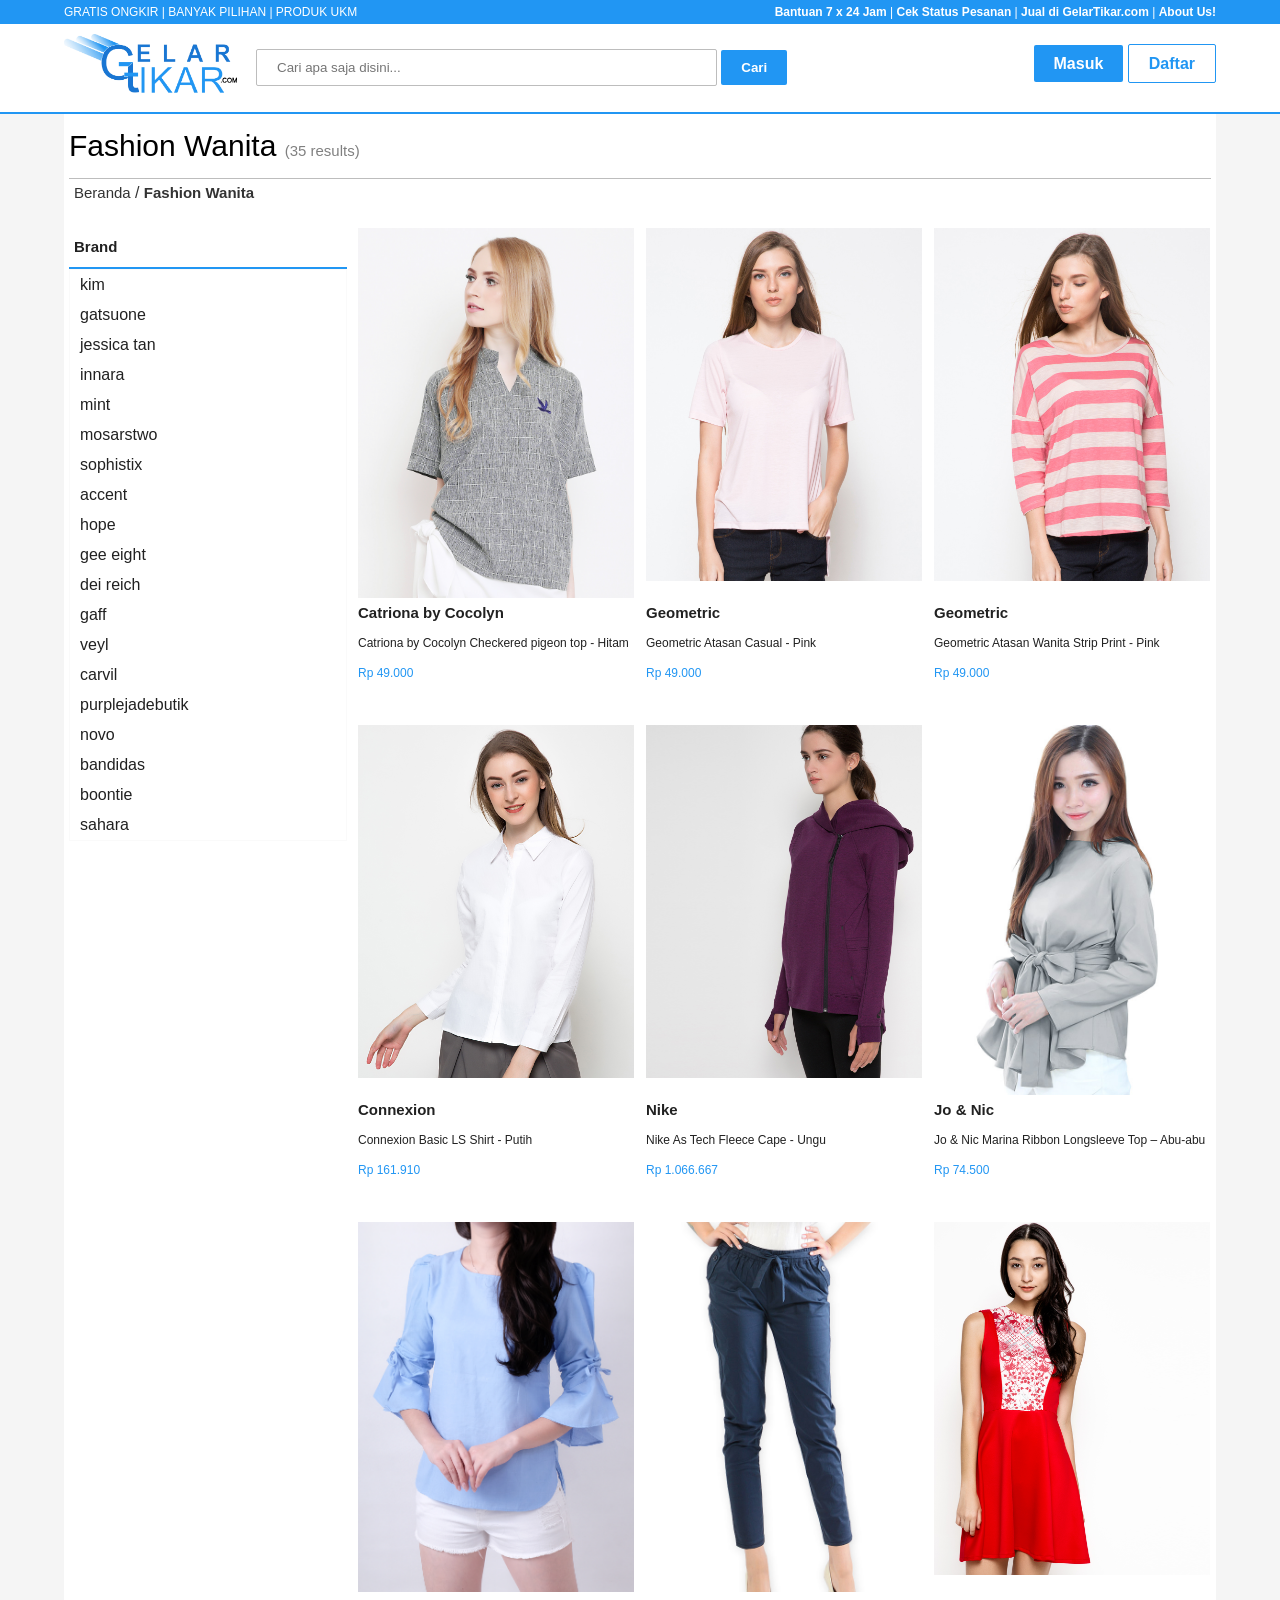
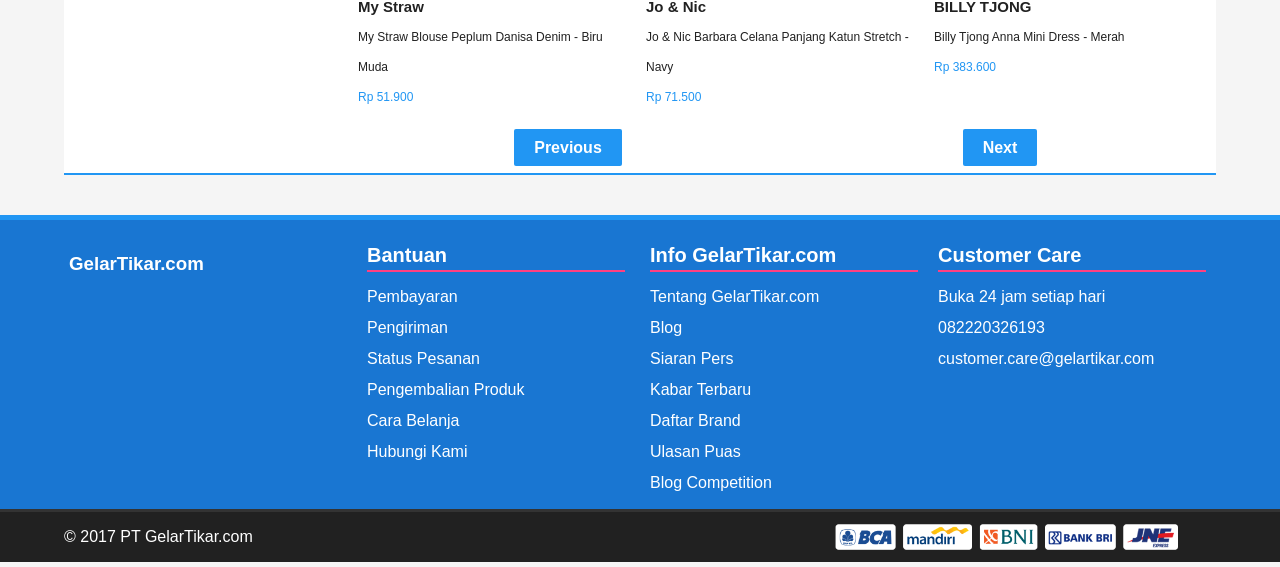
<file: daftar-produk.html>
<!DOCTYPE-HTML>
<head>
  <title> Cari Produk Fashion - GelarTikar.com </title>
  <link rel="stylesheet" href="./style/css/styletoko.css" type="text/css" />
</head>
<body>
  <div class="mini-nav">
  <div class="container">
    <div class="row">
      <div class="pull-left">
        GRATIS ONGKIR | BANYAK PILIHAN | PRODUK UKM
      </div>
      <div class="pull-right">
        <a href="#"><b>Bantuan 7 x 24 Jam</b></a> | <a href="#"><b>Cek Status Pesanan</b></a> | <a href="#"><b>Jual di GelarTikar.com</b></a> | <a href="biodata.html"><b>About Us!</b></a>
      </div>
    </div>
  </div>
  </div>
  <div class="bg-white">
    <div class="container nav">
      <div class="row">
        <div class="col2">
          <a href="http://localhost/gelartikar"><img class="logo_set" src="./image/logo/logo_web.jpg"/></a>
        </div>
        <div class="col6">
          <div class="input-group">
            <form>
              <input class="input-text" type="text" placeholder="Cari apa saja disini..." name="cari" />
              <button class="button" type="submit">Cari</button>
            </form>
          </div>
        </div>
        <div class="col4">
          <div class="input-group pull-right">
            <a class="button" href="login.php">Masuk</a>
            <a class="button2" href="daftar.php">Daftar</a>
          </div>
        </div>
      </div>
    </div>
  </div>

<!-- Content -->
  <div class="container bg-white">
    <div class="row">
        <div class="box-kategori">
          <span class="judul-kategori"> Fashion Wanita </span> <span class="jumlah-produk">(35 results)
        </div>
      <div class="breadcrumb">
        <span> <a href="http://localhost/gelartikar"> Beranda </a> </span> /
        <span class="breadcrumb-active"> <a href=""> Fashion Wanita </a></span>
      </div>
    </div>
    <div class="row">
      <div class="col3">
        <div class="card">
          <div class="card-header">
            <span> Brand </span>
          </div>
          <div class="card-body">
            <a href="#"><div class="list-brand">kim</div></a>
            <a href="#"><div class="list-brand">gatsuone</div></a>
            <a href="#"><div class="list-brand">jessica tan</div></a>
            <a href="#"><div class="list-brand">innara</div></a>
            <a href="#"><div class="list-brand">mint</div></a>
            <a href="#"><div class="list-brand">mosarstwo</div></a>
            <a href="#"><div class="list-brand">sophistix</div></a>
            <a href="#"><div class="list-brand">accent</div></a>
            <a href="#"><div class="list-brand">hope</div></a>
            <a href="#"><div class="list-brand">gee eight</div></a>
            <a href="#"><div class="list-brand">dei reich</div></a>
            <a href="#"><div class="list-brand">gaff</div></a>
            <a href="#"><div class="list-brand">veyl</div></a>
            <a href="#"><div class="list-brand">carvil</div></a>
            <a href="#"><div class="list-brand">purplejadebutik</div></a>
            <a href="#"><div class="list-brand">novo</div></a>
            <a href="#"><div class="list-brand">bandidas</div></a>
            <a href="#"><div class="list-brand">boontie</div></a>
            <a href="#"><div class="list-brand">sahara</div></a>
          </div>
        </div>
      </div>
      <div class="col9">
        <div class="col4">
            <div class="product-content">
              <a href="produk.php">
              <div class="product-image">
                <img src="./image/product/catriona-by-cocolyn-checkered-pigeon-top-black_1830488_1_79895.jpg" />
              </div>
              <div class="product-info">
                <b> Catriona by Cocolyn </b><br>
                <span> Catriona by Cocolyn Checkered pigeon top - Hitam </span><br>
                <span class="price"> Rp 49.000</span>
              </div>
              </a>
            </div>
        </div>
        <div class="col4">
            <div class="product-content">
              <a href="#">
              <div class="product-image">
                <img src="./image/product/blouse_geometric-atasan-casual----pink_1370790_2_90799.jpeg" />
              </div>
              <div class="product-info">
                <b> Geometric </b><br>
                <span> Geometric Atasan Casual - Pink </span><br>
                <span class="price"> Rp 49.000</span>
              </div>
              </a>
            </div>
        </div>
        <div class="col4">
            <div class="product-content">
              <a href="#">
              <div class="product-image">
                <img src="./image/product/blouse_geometric-atasan-wanita-strip-print---pink_1370551_2_93945.jpeg" />
              </div>
              <div class="product-info">
                <b> Geometric </b><br>
                <span> Geometric Atasan Wanita Strip Print - Pink </span><br>
                <span class="price"> Rp 49.000</span>
              </div>
              </a>
            </div>
        </div>
        <div class="col4">
            <div class="product-content">
              <a href="#">
              <div class="product-image">
                <img src="./image/product/kemeja_connexion-kemeja-lengan-panjang-wanita-white.JPG" />
              </div>
              <div class="product-info">
                <b> Connexion </b><br>
                <span> Connexion Basic LS Shirt - Putih </span><br>
                <span class="price"> Rp 161.910</span>
              </div>
              </a>
            </div>
        </div>
        <div class="col4">
            <div class="product-content">
              <a href="#">
              <div class="product-image">
                <img src="./image/product/jaket--coat_nike-as-tech-fleece-cape---ungu_1645997_3_09887.jpeg" />
              </div>
              <div class="product-info">
                <b> Nike </b><br>
                <span> Nike As Tech Fleece Cape - Ungu </span><br>
                <span class="price"> Rp 1.066.667</span>
              </div>
              </a>
            </div>
        </div>
        <div class="col4">
            <div class="product-content">
              <a href="#">
              <div class="product-image">
                <img src="./image/product/blouse_jo--nic-marina.jpeg" />
              </div>
              <div class="product-info">
                <b> Jo & Nic </b><br>
                <span> Jo & Nic Marina Ribbon Longsleeve Top – Abu-abu </span><br>
                <span class="price"> Rp 74.500</span>
              </div>
              </a>
            </div>
        </div>
        <div class="col4">
            <div class="product-content">
              <a href="#">
              <div class="product-image">
                <img src="./image/product/blouse_my-straw-blouse-peplum-danisa-denim---biru-muda_3439745_1_34682.jpeg" />
              </div>
              <div class="product-info">
                <b> My Straw </b><br>
                <span> My Straw Blouse Peplum Danisa Denim - Biru Muda </span><br>
                <span class="price"> Rp 51.900</span>
              </div>
              </a>
            </div>
        </div>
        <div class="col4">
            <div class="product-content">
              <a href="#">
              <div class="product-image">
                <img src="./image/product/celana-panjang_jo--nic-barbara-celana-panjang-katun-stretch---navy_2566362_1_66093.jpeg" />
              </div>
              <div class="product-info">
                <b> Jo & Nic </b><br>
                <span> Jo & Nic Barbara Celana Panjang Katun Stretch - Navy </span><br>
                <span class="price"> Rp 71.500</span>
              </div>
              </a>
            </div>
        </div>
        <div class="col4">
            <div class="product-content">
              <a href="#">
              <div class="product-image">
                <img src="./image/product/mini-dress_billy-tjong-anna-mini-dress---merah_1645729_2_67373.jpeg" />
              </div>
              <div class="product-info">
                <b> BILLY TJONG </b><br>
                <span> Billy Tjong Anna Mini Dress - Merah </span><br>
                <span class="price"> Rp 383.600</span>
              </div>
              </a>
            </div>
        </div>
        <div class="col12">
          <div class="navigation-page">
            <div class="col6 center">
              <a class="button" href="#">Previous</a>
            </div>
            <div class="col6 center">
              <a class="button" href="#">Next</a>
            </div>
          </div>
        </div>
      </div>
    </div>
  </div>
<!-- Ahir dari Content -->

<div class="footer">
   <div class="container">
     <div class="row">
    <div class="col3">
       <div class="panel-footer">
           <h3>GelarTikar.com</h3>
       </div>
    </div>
    <div class="col3">
      <div class="panel-footer">
        <div class="panel-footer-header">
          Bantuan
        </div>
        <div class="panel-footer-body">

            <a href="#" class="footer-link">Pembayaran </a>
            <a href="#" class="footer-link">Pengiriman </a>
            <a href="#" class="footer-link">Status Pesanan </a>
            <a href="#" class="footer-link">Pengembalian Produk </a>
            <a href="#" class="footer-link">Cara Belanja </a>
            <a href="#" class="footer-link">Hubungi Kami </a>

        </div>
      </div>
    </div>
    <div class="col3">
       <div class="panel-footer-header">
         Info GelarTikar.com
       </div>
       <div class="panel-footer-body">

           <a href="#" class="footer-link">Tentang GelarTikar.com </a>
           <a href="#" class="footer-link">Blog </a>
           <a href="#" class="footer-link">Siaran Pers </a>
           <a href="#" class="footer-link">Kabar Terbaru </a>
           <a href="#" class="footer-link">Daftar Brand </a>
           <a href="#" class="footer-link">Ulasan Puas </a>
           <a href="#" class="footer-link">Blog Competition </a>

       </div>
    </div>
    <div class="col3">
       <div class="panel-footer-header">
         Customer Care
       </div>
       <div class="panel-footer-body">

           <span class="footer-link">Buka 24 jam setiap hari </span>
           <span class="footer-link">082220326193 </span>
           <a class="footer-link" href="mailto:customer.care@gelartikar.com"> customer.care@gelartikar.com </a>
           </ul>
       </div>
    </div>
  </div>
   </div>
 </div>
<div class="footer-paling-bawah">
   <div class="container">
     <div class="row">
       <div class="col8">
         &copy 2017 PT GelarTikar.com
       </div>
       <div class="col4 pull-right">
         <img src="./image/logo_pembayaran_pengiriman.png" height="30px"/>
       </div>
     </div>
   </div>
</div>
</body>
</html>
</file>
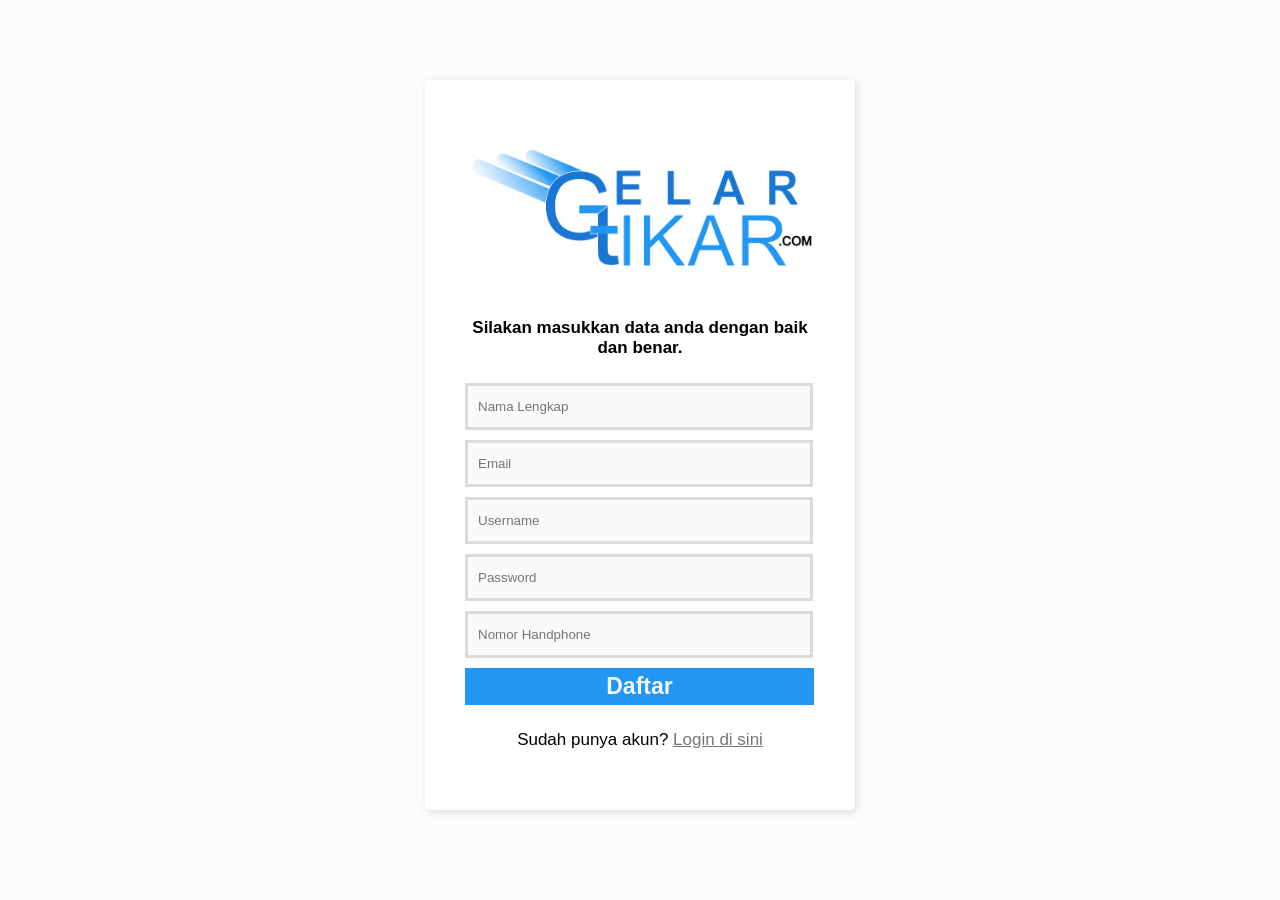
<file: daftar.html>
<!DOCTYPE html>
<html>
  <head>
    <meta charset="utf-8">
    <title>Daftar | GelarTikar.com</title>
    <link rel="stylesheet" href="./style/css/loginstyle.css">
    <meta name="viewport" content="width=device-width , initial-scale=1">
  </head>

  <body>

    <div id="login">
      <div class="center">
          <center>
            <img src="./image/logo/logo_web.png" width="100%"/>
          </center>
          <p><b>Silakan masukkan data anda dengan baik dan benar. </b></p>
          <form class="fl" action="./sistem/mendaftar.php" method="post">
            <input class="itpw" type="text" name="nama" placeholder="Nama Lengkap"><br>
            <input class="itpw" type="email" name="email" placeholder="Email"><br>
            <input class="itpw" type="text" name="username" placeholder="Username"><br>
            <input class="itpw" type="password" name="password" placeholder="Password"><br>
            <input class="itpw" type="text" name="no_hp_user" placeholder="Nomor Handphone"><br>
            <button class="its" type="submit" name="daftar"> <b> Daftar </b> </button>
          </form>

          <p>Sudah punya akun? <a href="./login.html">Login di sini</a></p>

      </div>
    </div>

  </body>
</html>
</file>
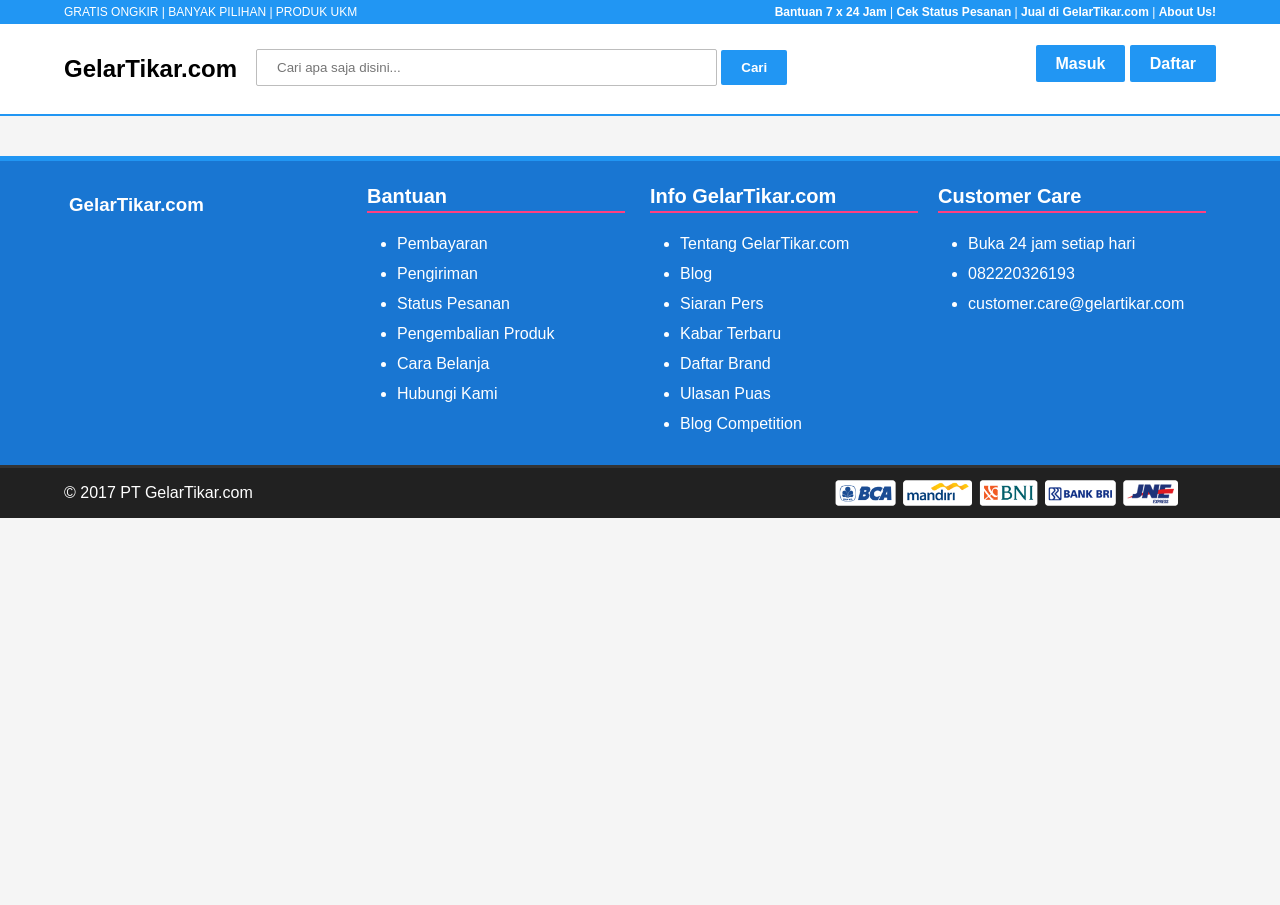
<file: detail-product.html>
<!DOCTYPE-HTML>
<head>
  <title> Cari Produk Fashion - GelarTikar.com </title>
  <link rel="stylesheet" href="./style/css/styletoko.css" type="text/css" />
</head>
<body>
  <div class="mini-nav">
  <div class="container">
    <div class="row">
      <div class="pull-left">
        GRATIS ONGKIR | BANYAK PILIHAN | PRODUK UKM
      </div>
      <div class="pull-right">
        <a href="#"><b>Bantuan 7 x 24 Jam</b></a> | <a href="#"><b>Cek Status Pesanan</b></a> | <a href="#"><b>Jual di GelarTikar.com</b></a> | <a href="biodata.html"><b>About Us!</b></a>
      </div>
    </div>
  </div>
  </div>
  <div class="bg-white">
    <div class="container nav">
      <div class="row">
        <div class="col2">
          <h2> GelarTikar.com </h2>
        </div>
        <div class="col6">
          <div class="input-group">
            <form>
              <input class="input-text" type="text" placeholder="Cari apa saja disini..." name="cari" />
              <button class="button" type="submit">Cari</button>
            </form>
          </div>
        </div>
        <div class="col4">
          <div class="input-group pull-right">
            <a class="button" href="login.html">Masuk</a>
            <a class="button" href="#">Daftar</a>
          </div>
        </div>
      </div>
    </div>
  </div>

<!-- Content -->


<!-- Ahir dari Content -->

    <div class="footer">
       <div class="container">
         <div class="row">
        <div class="col3">
           <div class="panel-footer">
               <h3>GelarTikar.com</h3>
           </div>
        </div>
        <div class="col3">
          <div class="panel-footer">
            <div class="panel-footer-header">
              Bantuan
            </div>
            <div class="panel-footer-body">
              <ul>
               <li> <a href="#">Pembayaran </a></li>
               <li> <a href="#">Pengiriman </a></li>
               <li> <a href="#">Status Pesanan </a></li>
               <li> <a href="#">Pengembalian Produk </a></li>
               <li> <a href="#">Cara Belanja </a></li>
               <li> <a href="#">Hubungi Kami </a></li>
              </ul>
            </div>
          </div>
        </div>
        <div class="col3">
           <div class="panel-footer-header">
             Info GelarTikar.com
           </div>
           <div class="panel-footer-body">
             <ul>
               <li><a href="">Tentang GelarTikar.com </a></li>
               <li><a href="">Blog </a></li>
               <li><a href="">Siaran Pers </a></li>
               <li><a href="">Kabar Terbaru </a></li>
               <li><a href="">Daftar Brand </a></li>
               <li><a href="">Ulasan Puas </a></li>
               <li><a href="">Blog Competition </a></li>
             </ul>
           </div>
        </div>
        <div class="col3">
           <div class="panel-footer-header">
             Customer Care
           </div>
           <div class="panel-footer-body">
             <ul>
               <li> Buka 24 jam setiap hari </li>
               <li> 082220326193 </li>
               <li><a href="mailto:customer.care@gelartikar.com"> customer.care@gelartikar.com </a></li>
               </ul>
           </div>
        </div>
      </div>
       </div>
     </div>
   <div class="footer-paling-bawah">
       <div class="container">
         <div class="row">
           <div class="col8">
             &copy 2017 PT GelarTikar.com
           </div>
           <div class="col4 pull-right">
             <img src="./image/logo_pembayaran_pengiriman.png" height="30px"/>
           </div>
         </div>
       </div>
    </div>
  </body>
  </html>
</file>
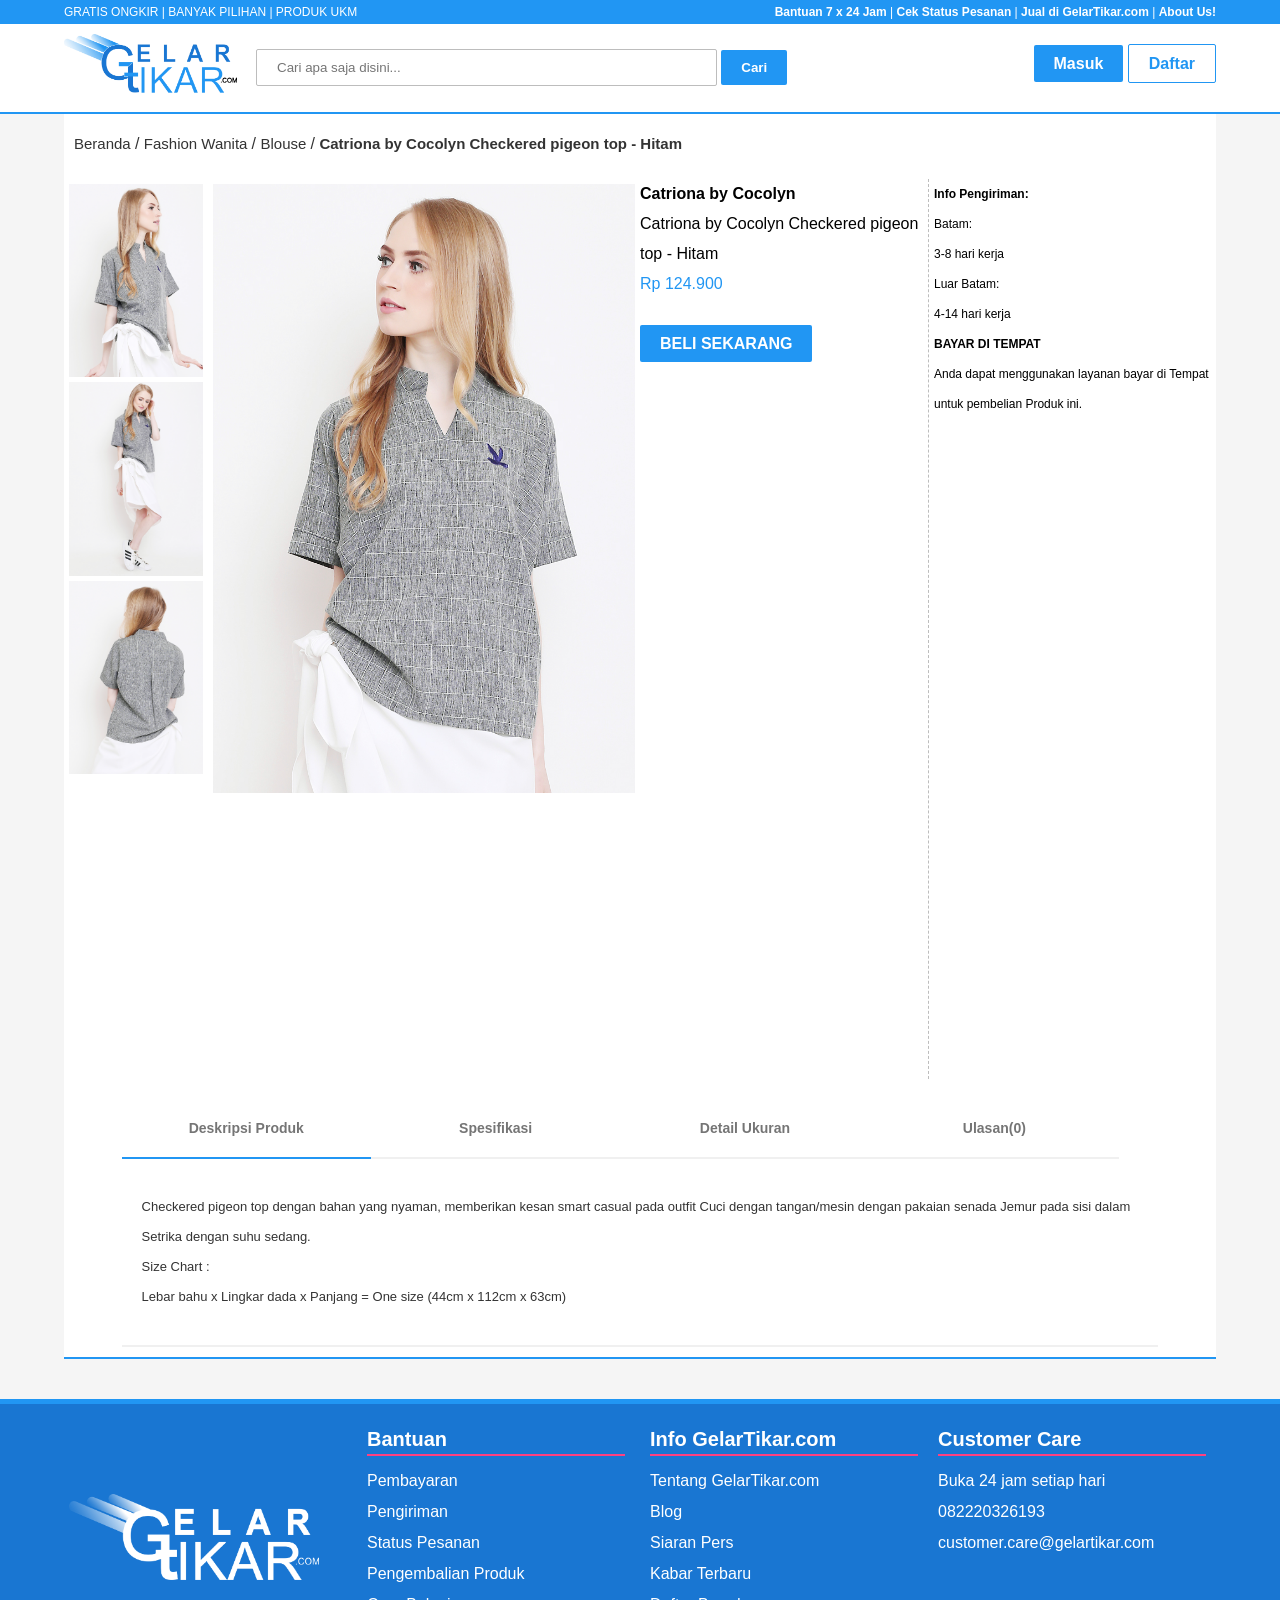
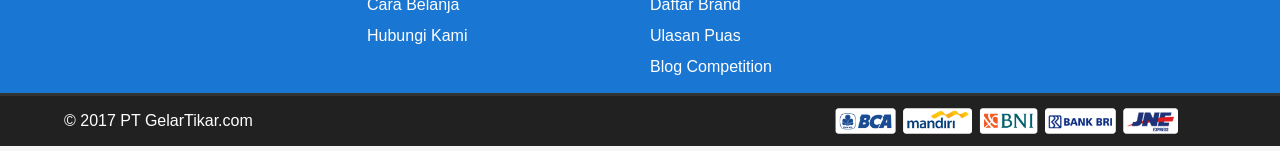
<file: detail-produk.html>
<!DOCTYPE-HTML>
<head>
  <title> Jual Catriona by Cocolyn Checkered pigeon top - Hitam  - GelarTikar.com </title>
  <link rel="stylesheet" href="./style/css/styletoko.css" type="text/css" />
</head>
<body>
  <div class="mini-nav">
  <div class="container">
    <div class="row">
      <div class="pull-left">
        GRATIS ONGKIR | BANYAK PILIHAN | PRODUK UKM
      </div>
      <div class="pull-right">
        <a href="#"><b>Bantuan 7 x 24 Jam</b></a> | <a href="#"><b>Cek Status Pesanan</b></a> | <a href="#"><b>Jual di GelarTikar.com</b></a> | <a href="biodata.html"><b>About Us!</b></a>
      </div>
    </div>
  </div>
  </div>
  <div class="bg-white">
    <div class="container nav">
      <div class="row">
        <div class="col2">
        <a href="http://localhost/gelartikar">  <img class="logo_set" src="./image/logo/logo_web.jpg"/></a>
        </div>
        <div class="col6">
          <div class="input-group">
            <form>
              <input class="input-text" type="text" placeholder="Cari apa saja disini..." name="cari" />
              <button class="button" type="submit">Cari</button>
            </form>
          </div>
        </div>
        <div class="col4">
          <div class="input-group pull-right">
            <a class="button" href="login.html">Masuk</a>
            <a class="button2" href="#">Daftar</a>
          </div>
        </div>
      </div>
    </div>
  </div>

<!-- Content -->
<div class="container bg-white">
  <div class="col12">
    <div class="row">
      <div class="breadcrumb">
        <span> <a href=""> Beranda </a> </span> /
        <span> <a href=""> Fashion Wanita </a> </span> /
        <span> <a href=""> Blouse </a> </span> /
        <span class="breadcrumb-active"> <a href=""> Catriona by Cocolyn Checkered pigeon top - Hitam </a></span>
      </div>
    </div>
    <div class="row">
    <div class="col9">
      <div class="col2">
        <div class="box-preview">
          <div class="img-product-preview">
            <img src="./image/product/catriona-by-cocolyn-checkered-pigeon-top-black_1830488_2_79895.jpg"/>
          </div>
          <div class="img-product-preview">
            <img src="./image/product/catriona-by-cocolyn-checkered-pigeon-top-black_1830488_4_79896.jpg"/>
          </div>
          <div class="img-product-preview">
            <img src="./image/product/catriona-by-cocolyn-checkered-pigeon-top-black_1830488_3_79896.jpg"/>
          </div>
        </div>
      </div>
      <div class="col6">
        <div class="img-product">
          <img src="./image/product/catriona-by-cocolyn-checkered-pigeon-top-black_1830488_1_79895.jpg"/>
        </div>
      </div>
      <div class="col4">
        <b> Catriona by Cocolyn</b><br>
        <span> Catriona by Cocolyn Checkered pigeon top - Hitam </span><br>
        <span class="price"> Rp 124.900 </span><br><br>
        <a href="#" class="button"> BELI SEKARANG </a>
      </div>
    </div>
    <div class="col3">
        <div class="sidebar-product">
          <b> Info Pengiriman: </b><br>

              Batam:<br>
              3-8 hari kerja<br>
              Luar Batam:<br>
              4-14 hari kerja<br>
          <b> BAYAR DI TEMPAT </b><br>
              Anda dapat menggunakan layanan bayar di Tempat untuk pembelian Produk ini.
        </div>
    </div>
  </div>
  <div class="row">
    <div class="col12">
      <div class="tab_container">
        <input checked="" id="tab1" name="tabs" type="radio" />
          <label for="tab1">Deskripsi Produk</label>
        <input id="tab2" name="tabs" type="radio" />
          <label for="tab2">Spesifikasi</label>
        <input id="tab3" name="tabs" type="radio" />
          <label for="tab3">Detail Ukuran</label>
        <input id="tab4" name="tabs" type="radio" />
          <label for="tab4">Ulasan(0)</label>
        <section class="tab-content" id="content1">
          <p>Checkered pigeon top dengan bahan yang nyaman, memberikan kesan smart casual pada outfit Cuci dengan tangan/mesin dengan pakaian senada Jemur pada sisi dalam Setrika dengan suhu sedang.<br>
            Size Chart :<br>
            Lebar bahu x Lingkar dada x Panjang = One size (44cm x 112cm x 63cm)<br>
          </p>
        </section>
        <section class="tab-content" id="content2">
          <table>
            <tbody>
              <tr>
                <td>SKU</td>
                <td></td>
                <td>XFH0046460000004101</td>
              </tr>
              <tr>
                <td>size</td>
                <td></td>
                <td>ONE SIZE</td>
              </tr>
              <tr>
                <td>Deal Sequence</td>
                <td></td>
                <td>00162</td>
              </tr>
              <tr>
                <td>color</td>
                <td></td>
                <td>Black</td>
              </tr>
              <tr>
                <td>Type Blouse</td>
                <td></td>
                <td>Short Sleeve</td>
              </tr>
            </tbody>
          </table>
        </section>
        <section class="tab-content" id="content3">
          <p> Lebar bahu x Lingkar dada x Panjang = One size (44cm x 112cm x 63cm) </p>
        </section>
        <section class="tab-content" id="content4">
          <h3> Belum ada Ulasan! </h3>
        </section>
      </div>
    </div>
  </div>
</div>
</div>

<!-- Ahir dari Content -->

<div class="footer">
   <div class="container">
     <div class="row">
    <div class="col3">
       <div class="panel-footer">
            <img class="logo_set_footer" src="./image/logo/logo_web_white.png"/>
       </div>
    </div>
    <div class="col3">
      <div class="panel-footer">
        <div class="panel-footer-header">
          Bantuan
        </div>
        <div class="panel-footer-body">

            <a href="#" class="footer-link">Pembayaran </a>
            <a href="#" class="footer-link">Pengiriman </a>
            <a href="#" class="footer-link">Status Pesanan </a>
            <a href="#" class="footer-link">Pengembalian Produk </a>
            <a href="#" class="footer-link">Cara Belanja </a>
            <a href="#" class="footer-link">Hubungi Kami </a>

        </div>
      </div>
    </div>
    <div class="col3">
       <div class="panel-footer-header">
         Info GelarTikar.com
       </div>
       <div class="panel-footer-body">

           <a href="#" class="footer-link">Tentang GelarTikar.com </a>
           <a href="#" class="footer-link">Blog </a>
           <a href="#" class="footer-link">Siaran Pers </a>
           <a href="#" class="footer-link">Kabar Terbaru </a>
           <a href="#" class="footer-link">Daftar Brand </a>
           <a href="#" class="footer-link">Ulasan Puas </a>
           <a href="#" class="footer-link">Blog Competition </a>

       </div>
    </div>
    <div class="col3">
       <div class="panel-footer-header">
         Customer Care
       </div>
       <div class="panel-footer-body">

           <span class="footer-link">Buka 24 jam setiap hari </span>
           <span class="footer-link">082220326193 </span>
           <a class="footer-link" href="mailto:customer.care@gelartikar.com"> customer.care@gelartikar.com </a>
           </ul>
       </div>
    </div>
  </div>
   </div>
 </div>
<div class="footer-paling-bawah">
   <div class="container">
     <div class="row">
       <div class="col8">
         &copy 2017 PT GelarTikar.com
       </div>
       <div class="col4 pull-right">
         <img src="./image/logo_pembayaran_pengiriman.png" height="30px"/>
       </div>
     </div>
   </div>
</div>
</body>
</html>
</file>
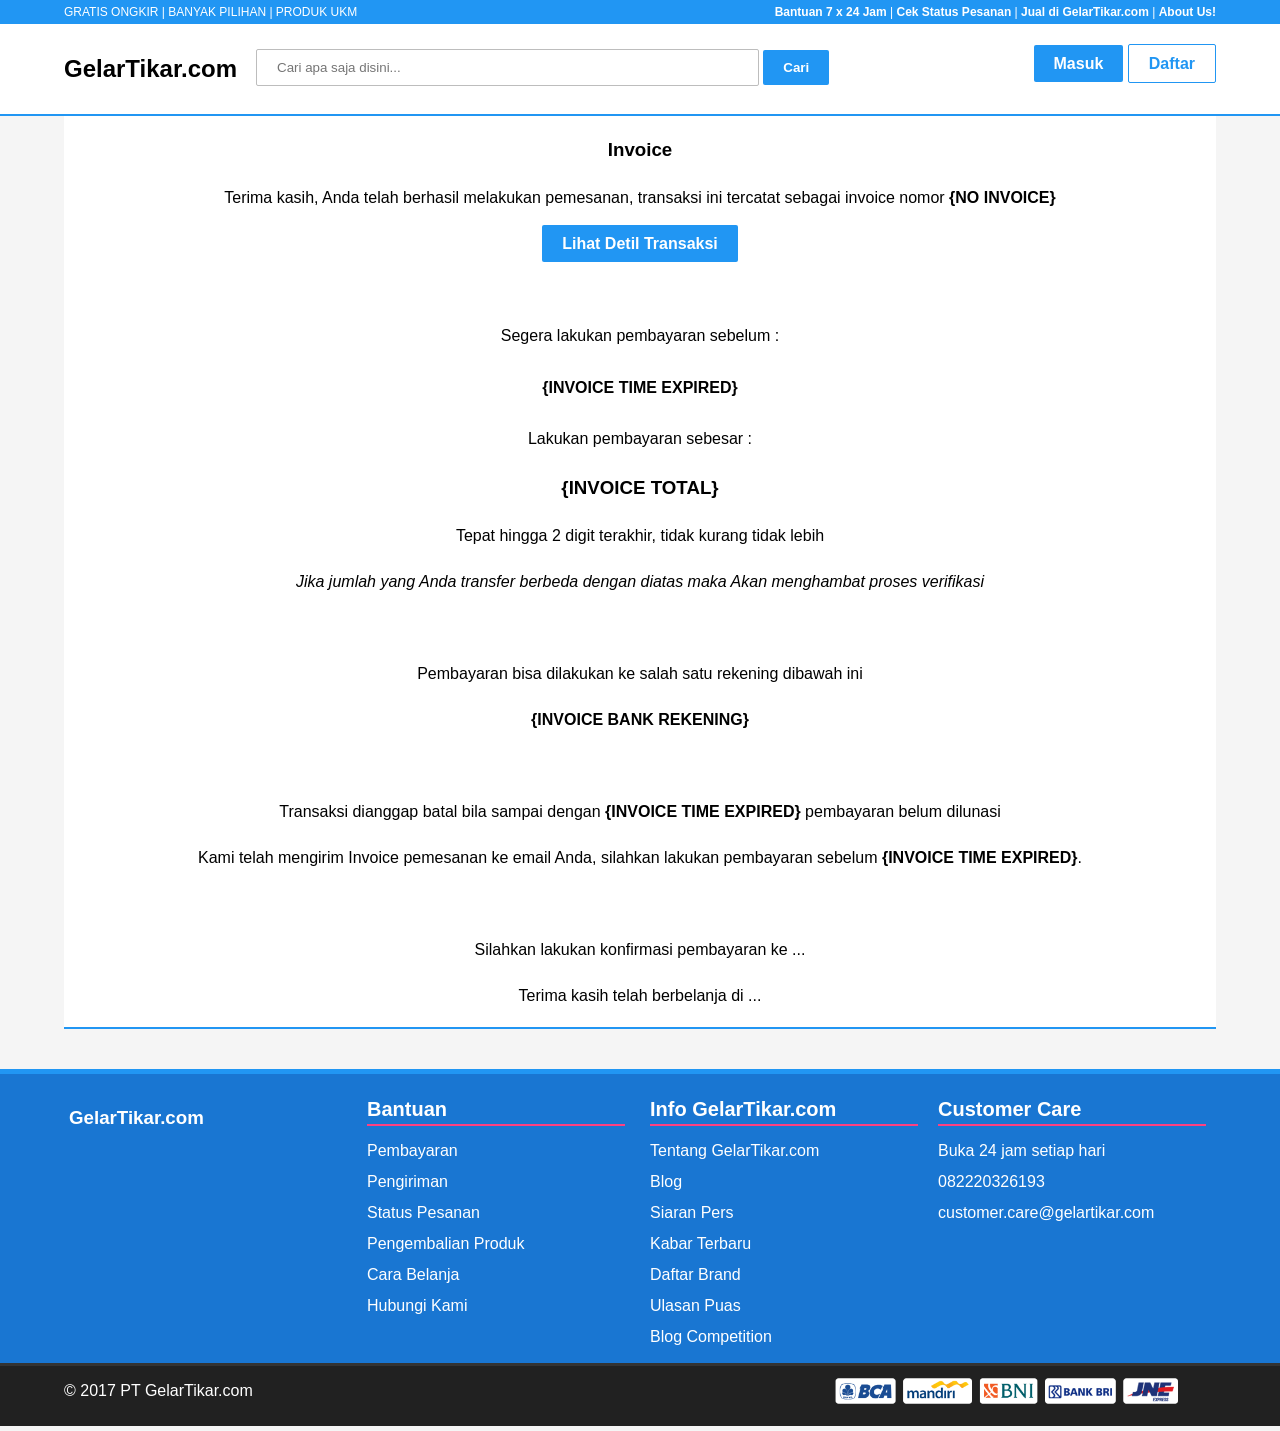
<file: invoice.html>
<!DOCTYPE html>
<html>
<head>
  <title>Situs Mall Fashion Online Terpecaya - GelarTikar.com</title>
  <link rel="stylesheet" type="text/css" href="./style/css/styletoko.css" >
</head>
<body>
  <div class="mini-nav">
  <div class="container">
    <div class="row">
      <div class="pull-left">
        GRATIS ONGKIR | BANYAK PILIHAN | PRODUK UKM
      </div>
      <div class="pull-right">
        <a href="#"><b>Bantuan 7 x 24 Jam</b></a> | <a href="#"><b>Cek Status Pesanan</b></a> | <a href="#"><b>Jual di GelarTikar.com</b></a> | <a href="biodata.html"><b>About Us!</b></a>
      </div>
    </div>
  </div>
  </div>
  <div class="bg-white">
    <div class="container">
      <div class="row">
        <div class="col2">
          <h2> GelarTikar.com </h2>
        </div>
        <div class="col6">
          <div class="input-group">
            <form>
              <input class="input-text" type="text" placeholder="Cari apa saja disini..." name="cari" />
              <button class="button" type="submit">Cari</button>
            </form>
          </div>
        </div>
        <div class="col4">
          <div class="input-group pull-right">
            <a class="button" href="login.html">Masuk</a>
            <a class="button2" href="#">Daftar</a>
          </div>
        </div>
      </div>
    </div>
  </div>

<!-- Content -->
<div class="container bg-white">
  <div class="col12">
        <h3 class="text-center">Invoice</h3>

        <p class="text-center">Terima kasih, Anda telah berhasil melakukan pemesanan, transaksi ini tercatat sebagai invoice nomor <strong>{NO INVOICE}</strong></p>


        <p class="text-center"><a class="button" href="#">Lihat Detil Transaksi</a></p>
        <p>&nbsp;</p>

        <p class="text-center">Segera lakukan pembayaran sebelum : </p>

        <h4 class="text-center"><span class="label label-default">{INVOICE TIME EXPIRED}</span></h4>

        <p class="text-center">Lakukan pembayaran sebesar : </p>
        <h3 class="text-center">{INVOICE TOTAL}</h3>
        <p class="text-center">Tepat hingga 2 digit terakhir, tidak kurang tidak lebih</p>
        <p class="text-center"><i>Jika jumlah yang Anda transfer berbeda dengan diatas maka Akan menghambat proses verifikasi</i></p>
        <p>&nbsp;</p>
        <p class="text-center">Pembayaran bisa dilakukan ke salah satu rekening dibawah ini</p>

        <div class="row">

            <div class="col-md-12 text-center"><strong>{INVOICE BANK REKENING}</strong></div>

        </div>

        <p>&nbsp;</p>
        <p class="text-center">Transaksi dianggap batal bila sampai dengan <strong>{INVOICE TIME EXPIRED}</strong> pembayaran belum dilunasi</p>

        <p class="text-center">Kami telah mengirim Invoice pemesanan ke email Anda, silahkan lakukan pembayaran sebelum <strong>{INVOICE TIME EXPIRED}</strong>. </p>

        <p>&nbsp;</p>

        <p class="text-center">Silahkan lakukan konfirmasi pembayaran ke ... </p>

        <p class="text-center">Terima kasih telah berbelanja di ...</p>
  </div>
</div>
<!-- Akhir dari Content -->

       <div class="footer">
          <div class="container">
            <div class="row">
           <div class="col3">
              <div class="panel-footer">
                  <h3>GelarTikar.com</h3>
              </div>
           </div>
           <div class="col3">
             <div class="panel-footer">
               <div class="panel-footer-header">
                 Bantuan
               </div>
               <div class="panel-footer-body">

                   <a href="#" class="footer-link">Pembayaran </a>
                   <a href="#" class="footer-link">Pengiriman </a>
                   <a href="#" class="footer-link">Status Pesanan </a>
                   <a href="#" class="footer-link">Pengembalian Produk </a>
                   <a href="#" class="footer-link">Cara Belanja </a>
                   <a href="#" class="footer-link">Hubungi Kami </a>

               </div>
             </div>
           </div>
           <div class="col3">
              <div class="panel-footer-header">
                Info GelarTikar.com
              </div>
              <div class="panel-footer-body">

                  <a href="#" class="footer-link">Tentang GelarTikar.com </a>
                  <a href="#" class="footer-link">Blog </a>
                  <a href="#" class="footer-link">Siaran Pers </a>
                  <a href="#" class="footer-link">Kabar Terbaru </a>
                  <a href="#" class="footer-link">Daftar Brand </a>
                  <a href="#" class="footer-link">Ulasan Puas </a>
                  <a href="#" class="footer-link">Blog Competition </a>

              </div>
           </div>
           <div class="col3">
              <div class="panel-footer-header">
                Customer Care
              </div>
              <div class="panel-footer-body">

                  <span class="footer-link">Buka 24 jam setiap hari </span>
                  <span class="footer-link">082220326193 </span>
                  <a class="footer-link" href="mailto:customer.care@gelartikar.com"> customer.care@gelartikar.com </a>
                  </ul>
              </div>
           </div>
         </div>
          </div>
        </div>
      <div class="footer-paling-bawah">
          <div class="container">
            <div class="row">
              <div class="col8">
                &copy 2017 PT GelarTikar.com
              </div>
              <div class="col4 pull-right">
                <img src="./image/logo_pembayaran_pengiriman.png" height="30px"/>
              </div>
            </div>
          </div>
       </div>
   </body>
</html>
</file>
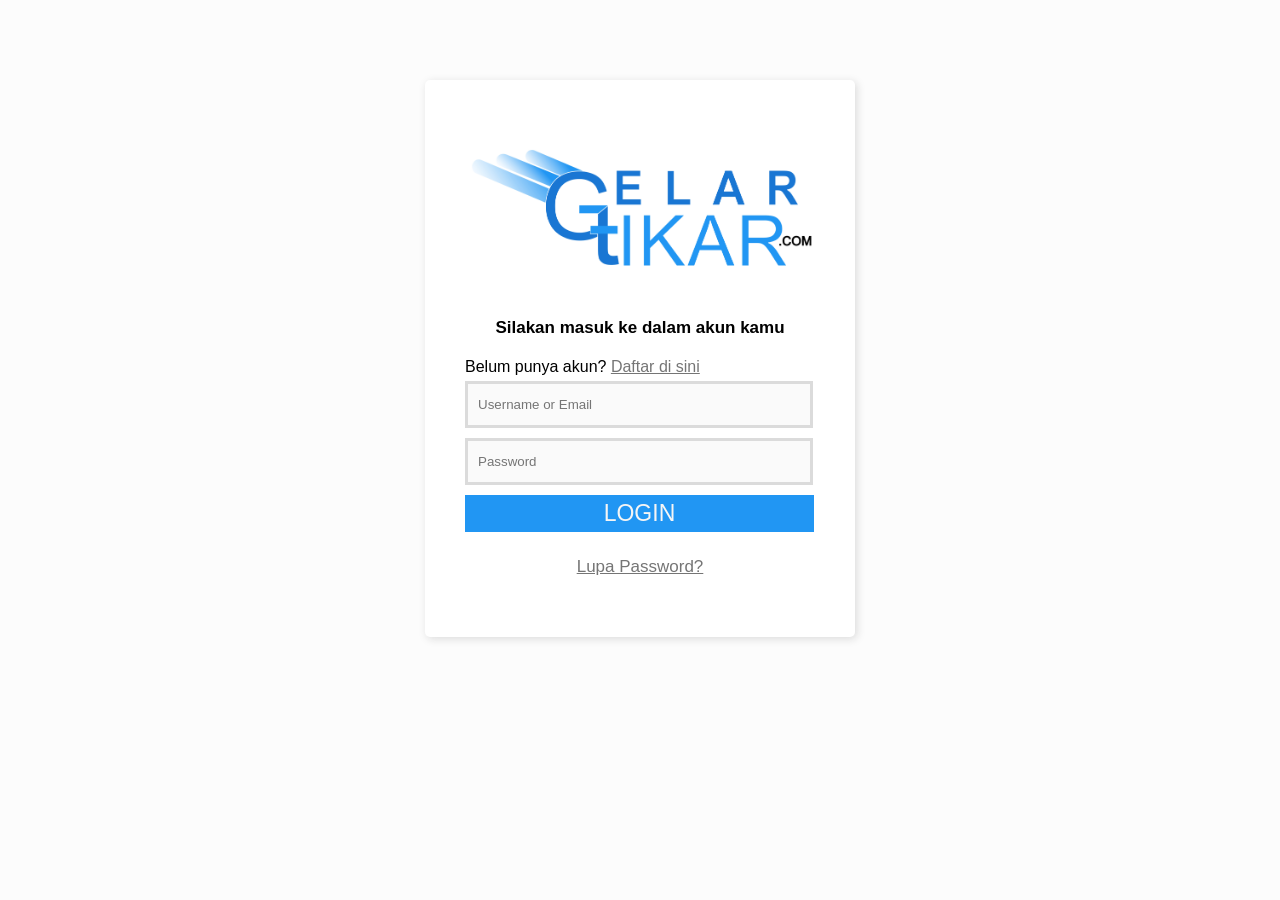
<file: login.html>
<!DOCTYPE html>
<html>
  <head>
    <meta charset="utf-8">
    <title>Login Member | GelarTikar.com</title>
    <link rel="stylesheet" href="./style/css/loginstyle.css">
    <meta name="viewport" content="width=device-width , initial-scale=1">
  </head>

  <body>

    <div id="login">
      <div class="center">
          <center>
            <img src="./image/logo/logo_web.png" width="100%"/>
          </center>
          <p><b>Silakan masuk ke dalam akun kamu </b></p>
          <form class="fl" action="" method="post">
            Belum punya akun? <a href="./daftar.html">Daftar di sini</a>
            <input class="itpw" type="text" name="username" placeholder="Username or Email"><br>
            <input class="itpw" type="password" name="password" placeholder="Password"><br>
            <input class="its" type="submit" name="login" value="LOGIN">
          </form>

          <p><a href="./lupapassword.html">Lupa Password?</a>

      </div>
    </div>

  </body>
</html>
</file>
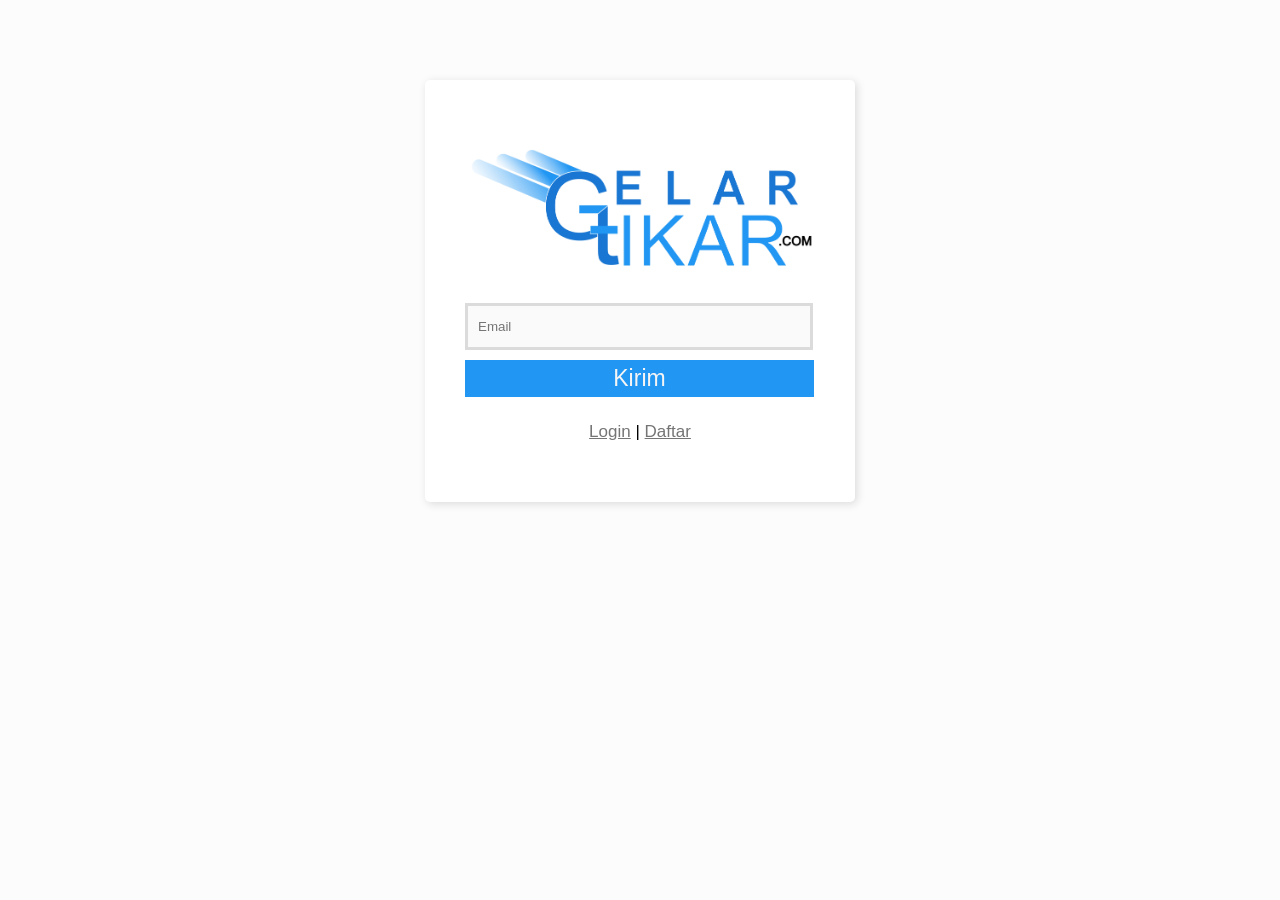
<file: lupapassword.html>
<!DOCTYPE html>
<html>
  <head>
    <meta charset="utf-8">
    <title>Lupa Password | GelarTikar.com</title>
    <link rel="stylesheet" href="./style/css/loginstyle.css">
    <meta name="viewport" content="width=device-width , initial-scale=1">
  </head>

  <body>

    <div id="login">
      <div class="center">

          <img src="./image/logo/logo_web.png" width="100%"/>

          <form class="fl" action="" method="post">
            <input class="itpw" type="email" name="email" placeholder="Email"><br>
            <input class="its" type="submit" name="kirim" value="Kirim">
          </form>

          <p><a href="./login.html">Login</a> | <a href="./daftar.html">Daftar</a>  </p>

      </div>
    </div>

  </body>
</html>
</file>
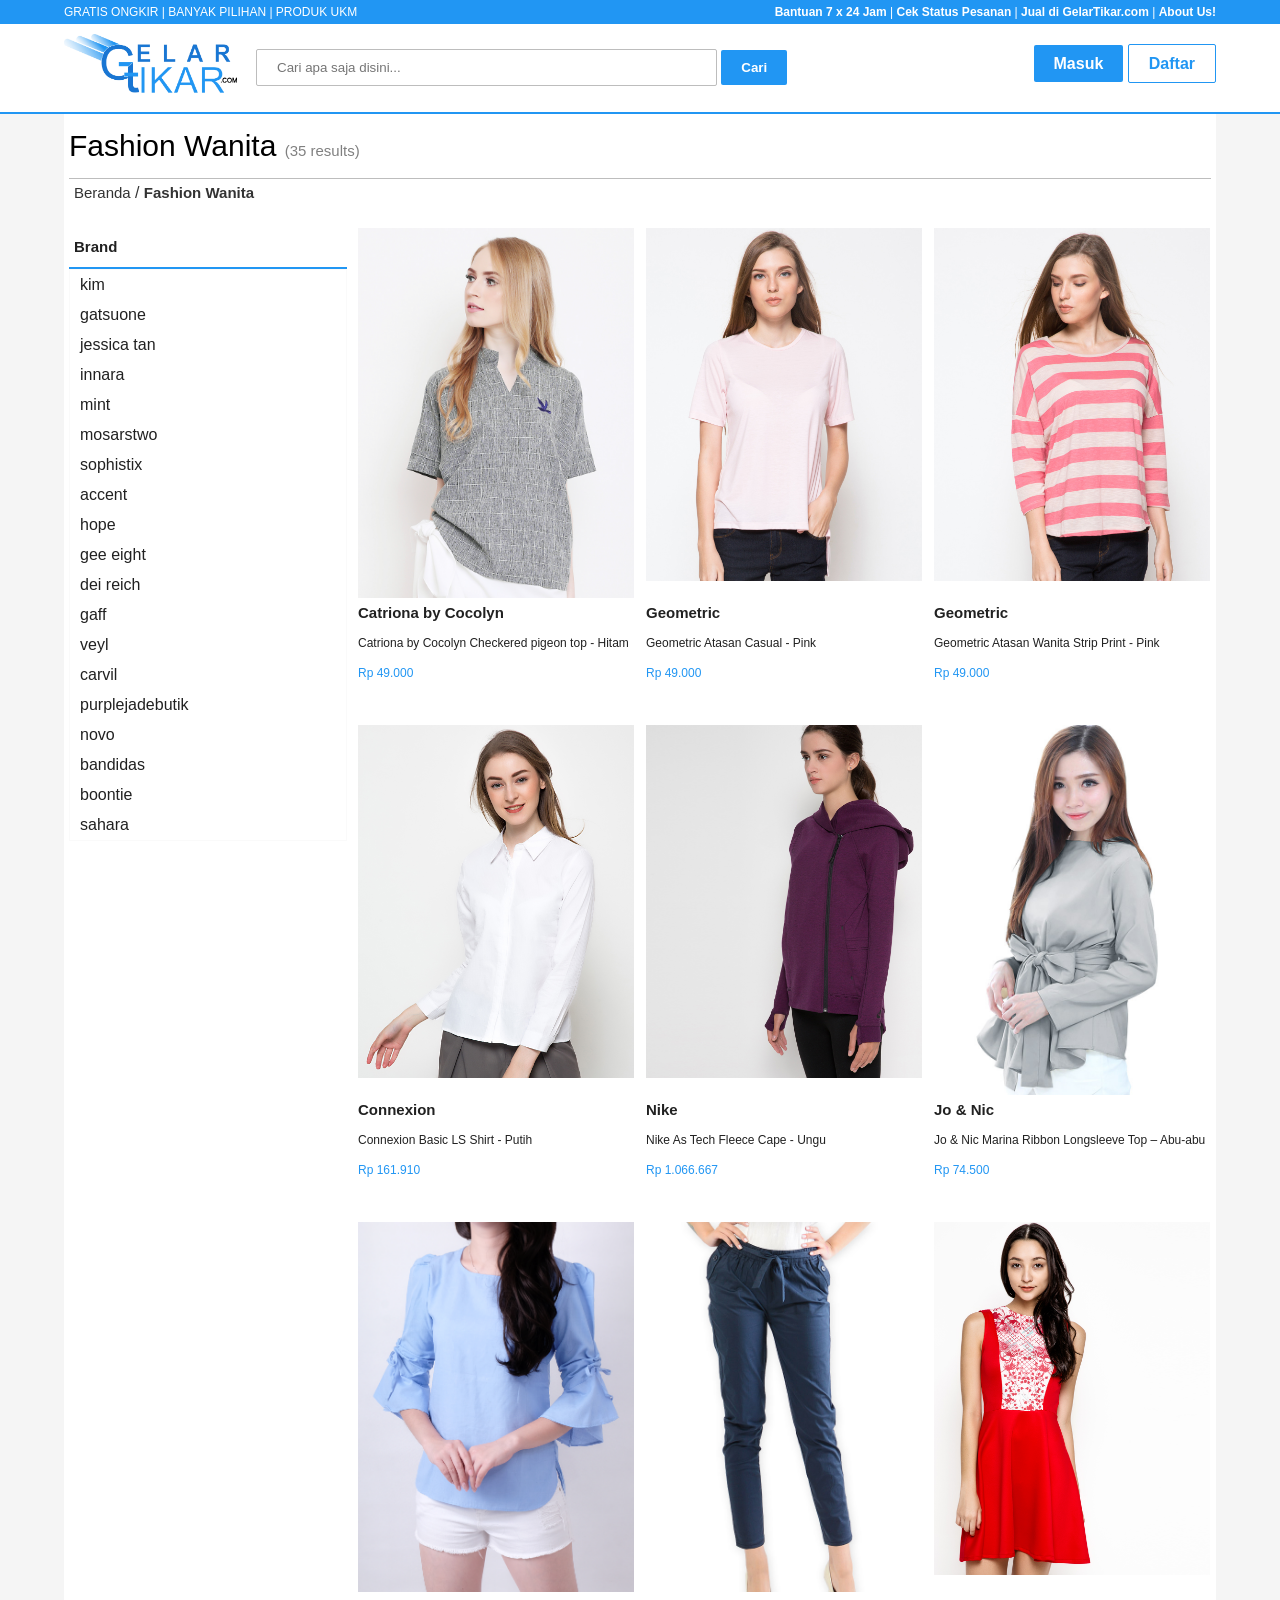
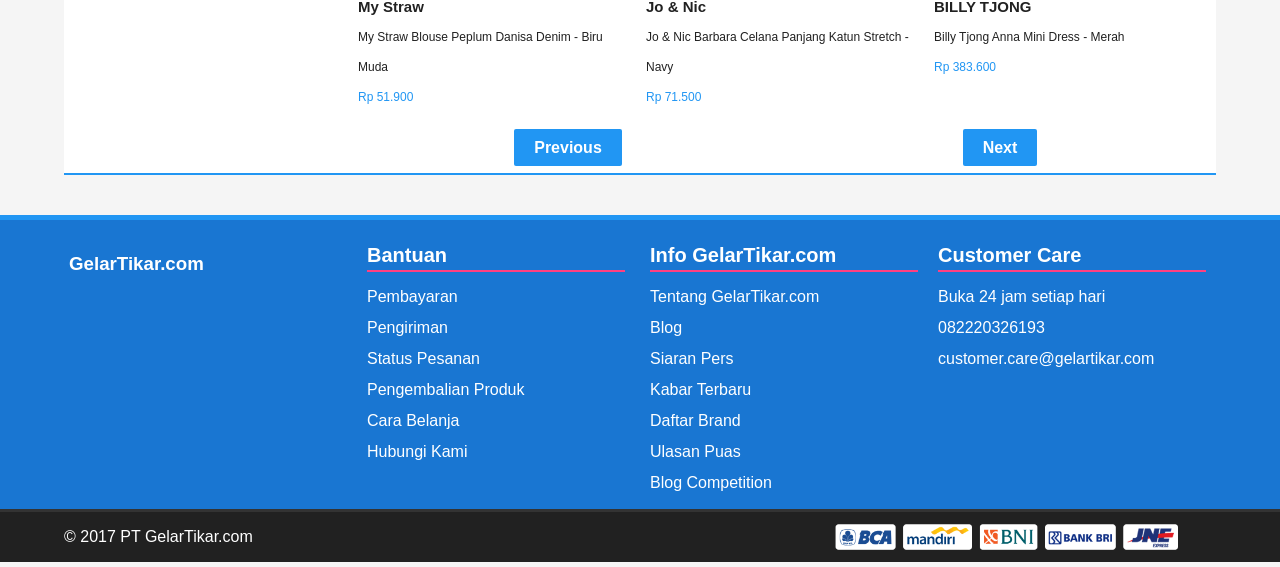
<file: produk.html>
<!DOCTYPE-HTML>
<head>
  <title> Cari Produk Fashion - GelarTikar.com </title>
  <link rel="stylesheet" href="./style/css/styletoko.css" type="text/css" />
</head>
<body>
  <div class="mini-nav">
  <div class="container">
    <div class="row">
      <div class="pull-left">
        GRATIS ONGKIR | BANYAK PILIHAN | PRODUK UKM
      </div>
      <div class="pull-right">
        <a href="#"><b>Bantuan 7 x 24 Jam</b></a> | <a href="#"><b>Cek Status Pesanan</b></a> | <a href="#"><b>Jual di GelarTikar.com</b></a> | <a href="biodata.html"><b>About Us!</b></a>
      </div>
    </div>
  </div>
  </div>
  <div class="bg-white">
    <div class="container nav">
      <div class="row">
        <div class="col2">
          <a href="http://localhost/gelartikar"><img class="logo_set" src="./image/logo/logo_web.jpg"/></a>
        </div>
        <div class="col6">
          <div class="input-group">
            <form>
              <input class="input-text" type="text" placeholder="Cari apa saja disini..." name="cari" />
              <button class="button" type="submit">Cari</button>
            </form>
          </div>
        </div>
        <div class="col4">
          <div class="input-group pull-right">
            <a class="button" href="login.html">Masuk</a>
            <a class="button2" href="#">Daftar</a>
          </div>
        </div>
      </div>
    </div>
  </div>

<!-- Content -->
  <div class="container bg-white">
    <div class="row">
        <div class="box-kategori">
          <span class="judul-kategori"> Fashion Wanita </span> <span class="jumlah-produk">(35 results)
        </div>
      <div class="breadcrumb">
        <span> <a href=""> Beranda </a> </span> /
        <span class="breadcrumb-active"> <a href=""> Fashion Wanita </a></span>
      </div>
    </div>
    <div class="row">
      <div class="col3">
        <div class="card">
          <div class="card-header">
            <span> Brand </span>
          </div>
          <div class="card-body">
            <a href="#"><div class="list-brand">kim</div></a>
            <a href="#"><div class="list-brand">gatsuone</div></a>
            <a href="#"><div class="list-brand">jessica tan</div></a>
            <a href="#"><div class="list-brand">innara</div></a>
            <a href="#"><div class="list-brand">mint</div></a>
            <a href="#"><div class="list-brand">mosarstwo</div></a>
            <a href="#"><div class="list-brand">sophistix</div></a>
            <a href="#"><div class="list-brand">accent</div></a>
            <a href="#"><div class="list-brand">hope</div></a>
            <a href="#"><div class="list-brand">gee eight</div></a>
            <a href="#"><div class="list-brand">dei reich</div></a>
            <a href="#"><div class="list-brand">gaff</div></a>
            <a href="#"><div class="list-brand">veyl</div></a>
            <a href="#"><div class="list-brand">carvil</div></a>
            <a href="#"><div class="list-brand">purplejadebutik</div></a>
            <a href="#"><div class="list-brand">novo</div></a>
            <a href="#"><div class="list-brand">bandidas</div></a>
            <a href="#"><div class="list-brand">boontie</div></a>
            <a href="#"><div class="list-brand">sahara</div></a>
          </div>
        </div>
      </div>
      <div class="col9">
        <div class="col4">
            <div class="product-content">
              <a href="#">
              <div class="product-image">
                <img src="./image/product/catriona-by-cocolyn-checkered-pigeon-top-black_1830488_1_79895.jpg" />
              </div>
              <div class="product-info">
                <b> Catriona by Cocolyn </b><br>
                <span> Catriona by Cocolyn Checkered pigeon top - Hitam </span><br>
                <span class="price"> Rp 49.000</span>
              </div>
              </a>
            </div>
        </div>
        <div class="col4">
            <div class="product-content">
              <a href="#">
              <div class="product-image">
                <img src="./image/product/blouse_geometric-atasan-casual----pink_1370790_2_90799.jpeg" />
              </div>
              <div class="product-info">
                <b> Geometric </b><br>
                <span> Geometric Atasan Casual - Pink </span><br>
                <span class="price"> Rp 49.000</span>
              </div>
              </a>
            </div>
        </div>
        <div class="col4">
            <div class="product-content">
              <a href="#">
              <div class="product-image">
                <img src="./image/product/blouse_geometric-atasan-wanita-strip-print---pink_1370551_2_93945.jpeg" />
              </div>
              <div class="product-info">
                <b> Geometric </b><br>
                <span> Geometric Atasan Wanita Strip Print - Pink </span><br>
                <span class="price"> Rp 49.000</span>
              </div>
              </a>
            </div>
        </div>
        <div class="col4">
            <div class="product-content">
              <a href="#">
              <div class="product-image">
                <img src="./image/product/kemeja_connexion-kemeja-lengan-panjang-wanita-white.JPG" />
              </div>
              <div class="product-info">
                <b> Connexion </b><br>
                <span> Connexion Basic LS Shirt - Putih </span><br>
                <span class="price"> Rp 161.910</span>
              </div>
              </a>
            </div>
        </div>
        <div class="col4">
            <div class="product-content">
              <a href="#">
              <div class="product-image">
                <img src="./image/product/jaket--coat_nike-as-tech-fleece-cape---ungu_1645997_3_09887.jpeg" />
              </div>
              <div class="product-info">
                <b> Nike </b><br>
                <span> Nike As Tech Fleece Cape - Ungu </span><br>
                <span class="price"> Rp 1.066.667</span>
              </div>
              </a>
            </div>
        </div>
        <div class="col4">
            <div class="product-content">
              <a href="#">
              <div class="product-image">
                <img src="./image/product/blouse_jo--nic-marina.jpeg" />
              </div>
              <div class="product-info">
                <b> Jo & Nic </b><br>
                <span> Jo & Nic Marina Ribbon Longsleeve Top – Abu-abu </span><br>
                <span class="price"> Rp 74.500</span>
              </div>
              </a>
            </div>
        </div>
        <div class="col4">
            <div class="product-content">
              <a href="#">
              <div class="product-image">
                <img src="./image/product/blouse_my-straw-blouse-peplum-danisa-denim---biru-muda_3439745_1_34682.jpeg" />
              </div>
              <div class="product-info">
                <b> My Straw </b><br>
                <span> My Straw Blouse Peplum Danisa Denim - Biru Muda </span><br>
                <span class="price"> Rp 51.900</span>
              </div>
              </a>
            </div>
        </div>
        <div class="col4">
            <div class="product-content">
              <a href="#">
              <div class="product-image">
                <img src="./image/product/celana-panjang_jo--nic-barbara-celana-panjang-katun-stretch---navy_2566362_1_66093.jpeg" />
              </div>
              <div class="product-info">
                <b> Jo & Nic </b><br>
                <span> Jo & Nic Barbara Celana Panjang Katun Stretch - Navy </span><br>
                <span class="price"> Rp 71.500</span>
              </div>
              </a>
            </div>
        </div>
        <div class="col4">
            <div class="product-content">
              <a href="#">
              <div class="product-image">
                <img src="./image/product/mini-dress_billy-tjong-anna-mini-dress---merah_1645729_2_67373.jpeg" />
              </div>
              <div class="product-info">
                <b> BILLY TJONG </b><br>
                <span> Billy Tjong Anna Mini Dress - Merah </span><br>
                <span class="price"> Rp 383.600</span>
              </div>
              </a>
            </div>
        </div>
        <div class="col12">
          <div class="navigation-page">
            <div class="col6 center">
              <a class="button" href="#">Previous</a>
            </div>
            <div class="col6 center">
              <a class="button" href="#">Next</a>
            </div>
          </div>
        </div>
      </div>
    </div>
  </div>
<!-- Ahir dari Content -->

<div class="footer">
   <div class="container">
     <div class="row">
    <div class="col3">
       <div class="panel-footer">
           <h3>GelarTikar.com</h3>
       </div>
    </div>
    <div class="col3">
      <div class="panel-footer">
        <div class="panel-footer-header">
          Bantuan
        </div>
        <div class="panel-footer-body">

            <a href="#" class="footer-link">Pembayaran </a>
            <a href="#" class="footer-link">Pengiriman </a>
            <a href="#" class="footer-link">Status Pesanan </a>
            <a href="#" class="footer-link">Pengembalian Produk </a>
            <a href="#" class="footer-link">Cara Belanja </a>
            <a href="#" class="footer-link">Hubungi Kami </a>

        </div>
      </div>
    </div>
    <div class="col3">
       <div class="panel-footer-header">
         Info GelarTikar.com
       </div>
       <div class="panel-footer-body">

           <a href="#" class="footer-link">Tentang GelarTikar.com </a>
           <a href="#" class="footer-link">Blog </a>
           <a href="#" class="footer-link">Siaran Pers </a>
           <a href="#" class="footer-link">Kabar Terbaru </a>
           <a href="#" class="footer-link">Daftar Brand </a>
           <a href="#" class="footer-link">Ulasan Puas </a>
           <a href="#" class="footer-link">Blog Competition </a>

       </div>
    </div>
    <div class="col3">
       <div class="panel-footer-header">
         Customer Care
       </div>
       <div class="panel-footer-body">

           <span class="footer-link">Buka 24 jam setiap hari </span>
           <span class="footer-link">082220326193 </span>
           <a class="footer-link" href="mailto:customer.care@gelartikar.com"> customer.care@gelartikar.com </a>
           </ul>
       </div>
    </div>
  </div>
   </div>
 </div>
<div class="footer-paling-bawah">
   <div class="container">
     <div class="row">
       <div class="col8">
         &copy 2017 PT GelarTikar.com
       </div>
       <div class="col4 pull-right">
         <img src="./image/logo_pembayaran_pengiriman.png" height="30px"/>
       </div>
     </div>
   </div>
</div>
</body>
</html>
</file>
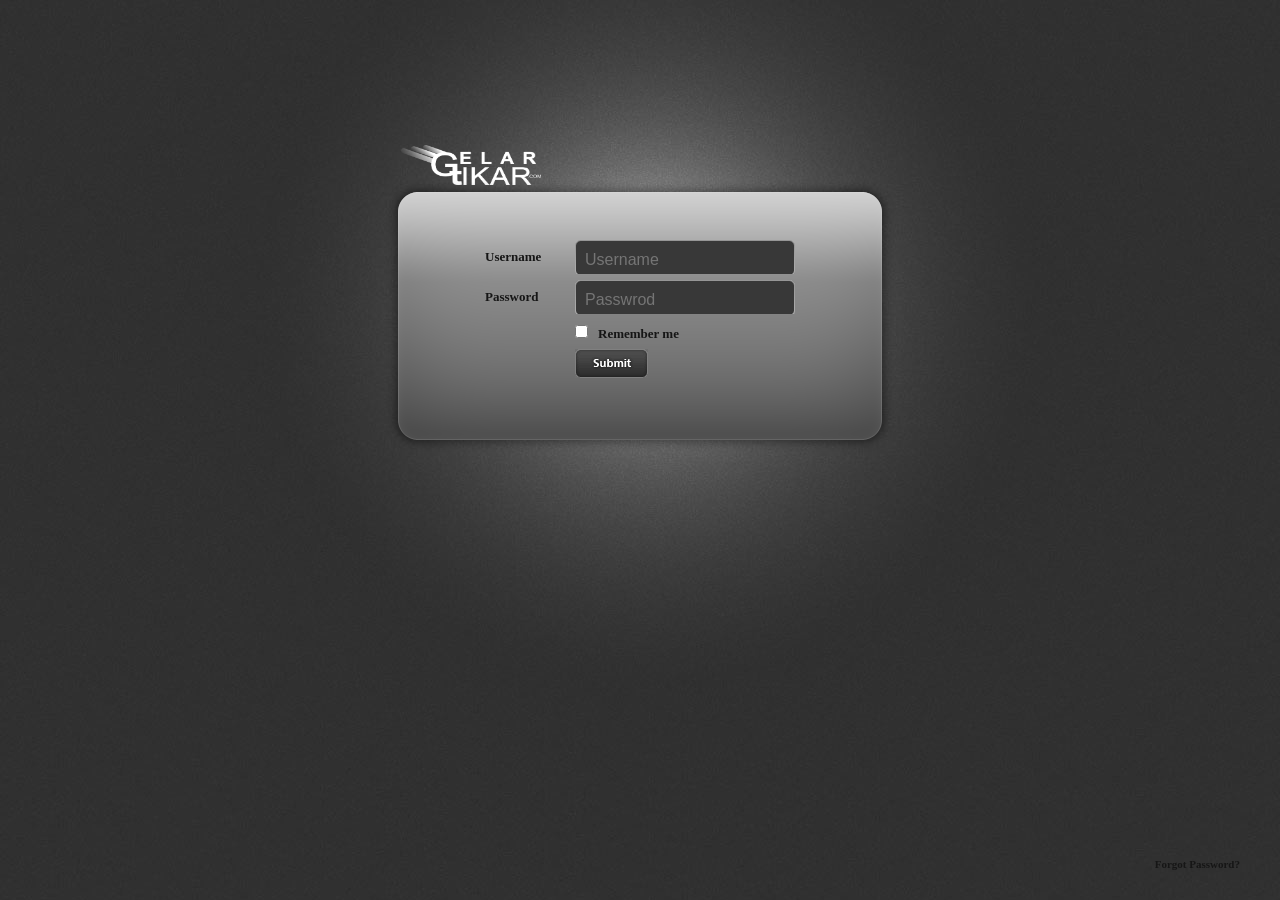
<file: admin/login.html>
<!DOCTYPE html PUBLIC "-//W3C//DTD XHTML 1.0 Strict//EN" "http://www.w3.org/TR/xhtml1/DTD/xhtml1-strict.dtd">
<html xmlns="http://www.w3.org/1999/xhtml">
<head>
<meta http-equiv="Content-Type" content="text/html; charset=UTF-8" />
<title>Login | Admin</title>
<link rel="stylesheet" href="css/screen.css" type="text/css" media="screen" title="default" />
<!--  jquery core -->
<script src="js/jquery/jquery-1.4.1.min.js" type="text/javascript"></script>

<!-- Custom jquery scripts -->
<script src="js/jquery/custom_jquery.js" type="text/javascript"></script>

<!-- MUST BE THE LAST SCRIPT IN <HEAD></HEAD></HEAD> png fix -->
<script src="js/jquery/jquery.pngFix.pack.js" type="text/javascript"></script>
<script type="text/javascript">
$(document).ready(function(){
$(document).pngFix( );
});
</script>
</head>
<body id="login-bg">

<!-- Start: login-holder -->
<div id="login-holder">

	<!-- start logo -->
	<div id="logo-login">
		<a href="index.html"><img src="../image/logo/logo_web_white.png" width="140" height="40" alt="" /></a>
	</div>
	<!-- end logo -->

	<div class="clear"></div>

	<!--  start loginbox ................................................................................. -->
	<div id="loginbox">

	<!--  start login-inner -->
	<div id="login-inner">
    <form action="#" method="post">
  		<table border="0" cellpadding="0" cellspacing="0">
  		<tr>
  			<th>Username</th>
  			<td><input type="text"  class="login-inp" placeholder="Username"/></td>
  		</tr>
  		<tr>
  			<th>Password</th>
  			<td><input type="password" placeholder="Passwrod"  onfocus="this.value=''" class="login-inp" /></td>
  		</tr>
  		<tr>
  			<th></th>
  			<td valign="top"><input type="checkbox" class="checkbox-size" id="login-check" /><label for="login-check">Remember me</label></td>
  		</tr>
  		<tr>
  			<th></th>
  			<td><input type="button" class="submit-login"  /></td>
  		</tr>
  		</table>
  	 </div>
    </div>
 	<!--  end login-inner -->
	<div class="clear"></div>
	<a href="" class="forgot-pwd">Forgot Password?</a>
 </div>
 <!--  end loginbox -->

	<!--  start forgotbox ................................................................................... -->
	<div id="forgotbox">
		<div id="forgotbox-text">Please send us your email and we'll reset your password.</div>
		<!--  start forgot-inner -->
		<div id="forgot-inner">
		<table border="0" cellpadding="0" cellspacing="0">
		<tr>
			<th>Email address:</th>
			<td><input type="text" value=""   class="login-inp" /></td>
		</tr>
		<tr>
			<th> </th>
			<td><input type="button" class="submit-login"  /></td>
		</tr>
		</table>
		</div>
		<!--  end forgot-inner -->
		<div class="clear"></div>
		<a href="" class="back-login">Back to login</a>
	</div>
	<!--  end forgotbox -->

</div>
<!-- End: login-holder -->
</body>
</html>
</file>
<file: style/css/styletoko.css>
html{
  font-family: sans-serif;
}

body{
  margin: 0px;
  background-color: #f5f5f5;
}

a{
  color: #212121;
  text-decoration: none;
}
hr{
  color: #dfdfdf;
}

.text-center{
    text-align: center;
}

/* Bagian Kerangka */
.container {
    margin: auto;
    padding: 0;
    width: 90%;
}

.container:before,
.container:after,
.row:before,
.row:after {
    content:"";
    display:table;
}

.container:after,
.row:after {
    clear:both;
}

.row {
    clear: both;
    margin: 10px 0 10px 0;
}

.col1, .col2, .col3, .col4,
.col5, .col6, .col7, .col8,
.col9, .col10, .col11, .col12 {
    display: block;
    float: left;
    line-height: 30px;
    margin: 0px;
    padding: 0;
}

.col1 {
    width: 8.33333333%;
}

.col2 {
    width: 16.66666667%;
}

.col3 {
    width: 25%;
}

.col4 {
    width: 33.33333333%;
}

.col5 {
    width: 41.66666667%;
}

.col6 {
    width: 50%;
}

.col7 {
    width: 58.33333333%;
}

.col8 {
    width: 66.66666667%;
}

.col9 {
    width: 75%;
}

.col10 {
    width: 83.33333333%;
}

.col11 {
    width: 91.66666667%;
}

.col12 {
    width: 100%;
}

.pull-right{
  float: right;
}

.pull-left{
  float: left;
}

.bg-white{
  background-color: white;
  border-bottom: 2px solid #2196F3;
}

/* logo image */
.logo_set{
	padding-right:5px;
	width:90%;
}

.logo_set_footer{
	padding-top: 80px;
	width:90%;
}

/* Featured Image */
.imgfeatured{
  margin-bottom: -10px;
  padding: 0px;
}

.img-clear{
  clear: both;
}

/*mini navbar */
.mini-nav{
  margin-top: -5px;
  margin-bottom: -5px;
  font-size: 12px;
  background: #2196F3;
  color:white;
}

.mini-nav a{
	color:white;
}

.nav{

}

/* Mega Menu */
.bg-menu{
  background-color: #1976D2;
  border-bottom: 3px solid #2196F3;
}
.mega-menu, .mega-menu >ul {
  position: relative;
  margin-top:0.5px;
  background-color: #1976D2;
  height: 50px;
}
.mega-menu >ul >li {
  display: inline-block;
  padding:15.5px 0;
  overflow: hidden;
}
.mega-menu >ul >li >a {
padding:17px;
font-weight: bold;
color: white;
text-decoration: none;
}

.mega-menu >ul >li >a:hover {
padding:17px;
font-weight: bold;
color:white;
text-decoration: none;
}
.mega-menu >ul >li:hover {
  background-color: #333;
  color: #1976D2;
  -webkit-transition:ease 0.3s;
}
.mega-menu .menu-detail {
  height: 0;
  visibility: hidden;
  opacity: 0;
  position: absolute;
}

.mega-menu >ul >li:hover >div.menu-detail {
  opacity: 1;
  height: 650px;
  width:100%;
  visibility: visible;
  top:50px;
  right:0;
  left: 0;
  z-index: 99;
  background-color: #1976D2;
  color:#fff;
  -webkit-transition:height 1s;
  -moz-transition:height 1s;
  transition:height 1s;
  border-top:3px solid #3399dd;
  overflow: hidden;
}

/* Sub mega menu */
.menu-detail {
  padding-left:20px;
  padding-right:20px;
}

/*--------Accordion-------*/
.acc-kontainer {
  width: 90%;
  margin: auto;
}

.acc-kontainer .acc-body {
  color: white;
  overflow: hidden;
  width: 98%;
  height: 0;
  margin: 0 auto;
  color: rgba(0, 0, 0, 0);;
  background-color: rgba(255, 255, 255, 0.2);
  line-height: 28px;
  padding: 0 20px;
  box-sizing: border-box;
  transition: 0.0s;
  position: relative;
}


.acc-kontainer input:checked~.acc-body a {
  display: block;
  margin-left: 10px;
  margin-right: 10px;
  float: left;
  width: 91%;
  color: white;
  border-bottom: 1px solid #1976D2;
}

.acc-kontainer input:checked~.acc-body a:hover {
  margin-left: 10px;
  margin-right: 10px;
  float: left;
  width: 91%;
  color: white;
  border-bottom: 1px solid white;
}


.acc-kontainer label {
  cursor: pointer;
  background-color: rgba(255, 255, 255, 0.1);
  border-bottom: 1px solid rgba(255, 255, 255, 0.1);
  display: block;
  padding: 15px;
  width: 100%;
  color: #fff;
  font-weight: 400;
  box-sizing: border-box;
  z-index: 100;
}

.acc-kontainer input{
  display: none;
}

.acc-kontainer label:before {
  font-weight: bolder;
  float: right;
}

.acc-kontainer input:checked+label {
  background-color: rgba(255, 255, 255, 0.15);
}

.acc-kontainer input:checked+label:before {
  transition: 0.5s;
}

.acc-kontainer input:checked~.acc-body {
  color: white;
  font-size: 16px;
  padding: 20px;
  transition: 0.5s;
  height: 100%;
}

/* Input Group */
.input-group{
  margin-top: 15px;
}

.input-group input{
  padding-left: 20px;
  padding-right: 20px;
  padding-top: 10px;
  padding-bottom: 10px;
  border: 1px solid #BDBDBD;
  border-radius: 2px;
  color: #212121;
  width: 80%;
}

/* Button */
.button{
  padding-left: 20px;
  padding-right: 20px;
  padding-top: 10px;
  padding-bottom: 10px;
  border: 0px;
  border-radius: 2px;
  color: white;
  font-weight: bold;
  background-color: #2196F3;
}

.button2{
  padding-left: 20px;
  padding-right: 20px;
  padding-top: 10px;
  padding-bottom: 10px;
  border: 0px;
  border-radius: 2px;
  color: #2196F3;
  font-weight: bold;
  border: 1px solid #2196F3;
}

/* Lantai */
h3 span{
    background-color: white;
    color: #2196F3;
    border-radius: 2px;
    padding: 3px;
    padding-left: 5px;
    padding-right: 5px;
}

.lantai{
  margin-top: 20px;
  margin-bottom: 20px;
}

.lantai-header{
  background-color: #2196F3;
  color: white;
  padding-top: 0.2px;
  padding-bottom: 0.2px;
  padding-left: 5px;
  padding-right: 5px;
  border-bottom: 5px solid #1976D2;
}

.lantai-body{
  background-color: white;
}

.lantai-gambar{
  width: 100%;
  margin-bottom: -10px;
  background-color: white;
}

/* card */
.card{
  color: #212121;
  clear: both;
  margin: 5px;
}

.card-header{
  border-bottom: 2px solid #2196F3;
  padding : 5px;
}

.card-header span{
  font-size: 15px;
  font-weight: bold;
}

.card-body{
  color: black;
  border: 1px solid #fafafa;

}

.card-footer{

}

/* breadcrumb */
.breadcrumb{
    margin-left: 5px;
    margin-right: 5px;
    margin-bottom: 5px;
    padding: 5px;
    color: #333;
}

.breadcrumb-active{
  font-weight: bold;
  font-size: 15px;
}

span a{
  color: #333;
  font-size: 15px;
}
span a:hover{
  color: #2196F3;
  text-decoration: underline;
}

/* Bagian Kaki (footer) */
.footer{
  color: white;
  width: 100%;
  margin-top: 40px;
  border-top: 5px solid #2196F3;
  background-color: #1976D2;
}

.panel-footer{
  margin-left: 5px;
  margin-right: 5px;
}

.panel-footer-header{
    font-size: 20px;
    font-weight: bold;
    margin: 10px;
    border-bottom: 2px solid #FF4081;
}

.panel-footer-body a{
  color: white;
}

.footer-link{
  margin-left: 10px;
  margin-right: 10px;
  float: left;
  width: 91%;
  border-bottom: 1px solid #1976D2;
}

.footer-link:hover{
  margin-left: 10px;
  margin-right: 10px;
  float: left;
  width: 91%;
  border-bottom: 1px solid white;
}
.footer-paling-bawah{
    border-top: 3px solid #333;
    background-color: #212121;
    color: white;
}

/* Costume */
.box-kategori{
  margin-top: 5px;
  margin-left: 5px;
  margin-right: 5px;
  padding-bottom: 15px;
  border-bottom: 1px solid #BDBDBD;
}

.judul-kategori{
    font-size: 30px;
}

.jumlah-produk{
  color: grey;
  font-size: 15px;
}

.list-brand{
  margin-left:5px;
  margin-right:5px;
  padding-left: 5px;
  padding-right: 5px;
  width: 93%;
}

.list-brand:hover{
  margin-left:5px;
  margin-right:5px;
  padding-left: 5px;
  padding-right: 5px;
  color: white;
  background-color: #2196F3;
  width: 93%;
}

.center{
  text-align: center;
}

/* Produk Content */

.product-content{
  padding: 5px;
  height: 485px;
  border: 0.2px solid white;
}

.product-content:hover{
  border: 0.2px solid #f5f5f5;
}

.product-image{
  height: 370px;
}

.product-image img{
  width: 100%;
}

.product-info{
  position: relative;
  width: 100%;
  background-color: white;
}

.product-info b{
  font-size: 15px;
}

.product-info span{
  font-size: 12px;
}

.price{
  color: #2196F3;
}

/* Penomoran Halaman */
.navigation-page{
  margin-top: 20px;
  margin-bottom: 20px;
}

/* kotak gambar detail-product*/
.box-preview{
  margin-top: 5px;
  margin-left: 5px;
  margin-right: 5px;
}

.img-product-preview img{
  margin-bottom: 5px;
  width: 100%;
}

.img-product{
  margin: 5px;
}

.img-product img{
  width: 100%;
}

/* Sidebar product */
.sidebar-product{
  padding-left: 5px;
  padding-right: 5px;
  font-size: 12px;
  border-left: 1px dashed #BDBDBD;
  height: 100%;
}

/* box deskripsi */
.tab_container{
  width:90%;
  margin:0 auto;
  padding-top:10px;
  position:relative
}

.tab_container input,section{
  clear:both;
  padding-top:10px;
  display:none
}

.tab_container label{
  font-weight:700;
  font-size:14px;
  display:block;
  float:left;
  width:20%;
  padding-top: 1em;
  padding-bottom: 1em;
  padding-left:1.5em;
  padding-right:1.5em;
  color:#757575;
  cursor:pointer;
  text-decoration:none;
  text-align:center;
  background:#fff;
  border-bottom:2px solid #f0f0f0;
}

#tab1:checked ~ #content1,#tab2:checked ~ #content2,#tab3:checked ~ #content3,#tab4:checked ~ #content4,#tab5:checked ~ #content5{
  display:block;
  padding:20px;
  font-size: 13px;
  background:#fff;
  color:#333;
  border-bottom:2px solid #f0f0f0;
}

#content2 table{
  font-size: 13px;
}

.tab_container .tab-content p,.tab_container .tab-content h3{
  -webkit-animation:fadeInScale 0.7s ease-in-out;
  -moz-animation:fadeInScale 0.7s ease-in-out;
  animation:fadeInScale 0.7s ease-in-out;
}

.tab_container .tab-content h3{
  text-align:center;
}

.tab_container [id^="tab"]:checked + label{
  background:#fff;
  border-bottom: 2px solid #2196F3;
}

.tab_container [id^="tab"]:checked + label .fa{
  color:#09C;
}

.tab_container label .fa{font-size:1.3em;margin:0 0.4em 0 0;display:inline-block;width:1.28571429em;height:auto;float:none;margin-left:-15px}
}
/*Media query*/
@media only screen and (max-width:900px){
  label span{
    display:none;
  }

  .tab_container{
    width:98%;
  }
}

/*Content Animation*/
@keyframes fadeInScale{
  0%{transform:scale(0.9);opacity:0}
  100%{transform:scale(1);opacity:1}
}

.clearfix:before,.clearfix:after{
  content:" ";
  display:table;
}

/* CSS kotak transaksi*/
.box-transaksi{
  margin-bottom: 15px;
  font-size: 14px;
  margin-right: 10px;
  margin-left: 10px;
  width: 95%;
  border-radius: 5px;
}

.box-transaksi-header{
  padding: 15px;
  font-size: 14px;
  background-color: #f5f5f5;
  border-radius: 5px 5px 0px 0px;
  height: 60px;
}

.box-transaksi-body{
  padding: 15px;
  background-color: #fffff;
  font-size: 14px;
  border: 2px solid #f5f5f5;
  border-radius: 0px 0px 5px 5px;
  height: 160px;
}

.box-alamat{
  line-height: 1.5;
}

.transaksi-font{
  color: #757575;
}

/* CSS Detail Transaksi */
.box-detail-transaksi{
  margin-bottom: 15px;
  margin-right: 10px;
  margin-left: 10px;
  padding: 10px;
  width: 90%;
  height: 100%;
  font-size: 14px;
  background-color: #f5f5f5;
  border-radius: 5px;
}

.box-detail-transaksi-body{
  padding: 15px;
  background-color: #ffffff;
  font-size: 14px;
  border: 2px solid #f5f5f5;
  border-radius: 0px 0px 5px 5px;
  width: 80%;
  height: 100%;
}

/* Halaman pengaturan */
.input-textarea{
    width: 81%;
    padding : 10px;
    border: 1px ;
    border: 2px solid #f1f1f1;
}

.box-gagal{
  padding: 10px;
  width: 90%;
  color: white;
  background-color: #e74c3c;
}

.box-berhasil{
  padding: 10px;
  width: 90%;
  color: white;
  background-color: #2ecc71;
}
</file>
<file: style/css/stylebiodata.css>
body {
	background: #673AB7;
}

table {
  font-family: Arial, Helvetica, sans-serif;
  color: #212121;
  text-shadow: 1px 1px 0px #fff;
  background: contrast(color1, black, white, [threshold: 43%]);
  border: #ccc 1px solid;
  border-radius: 5px 5px 5px 5px;
}
 
table th {
  padding: 15px 35px;
  border-left:1px solid #e0e0e0;
  border-bottom: 1px solid #e0e0e0;
  background: #ededed;
}
 
table th:first-child{  
  border-left:1px;  
}

table thead{
	color:#FF4081;
}
 
table tr {
  text-align: center;
  padding-left: 20px;
}
 
table td:first-child {
  text-align: center;
  padding-left: 20px;
  border-left: 1px;
}
 
table td {
  padding: 15px 35px;
  border-top: 1px solid #ffffff;
  border-bottom: 1px solid #e0e0e0;
  border-left: 1px solid #e0e0e0;
  background: #fafafa;
  background: -webkit-gradient(linear, left top, left bottom, from(#fbfbfb), to(#fafafa));
  background: -moz-linear-gradient(top, #fbfbfb, #fafafa);
}
 
table tr:last-child td {
  border-bottom: 0;
}
 
table tr:last-child td:first-child {
  -moz-border-radius-bottomleft: 3px;
  -webkit-border-bottom-left-radius: 3px;
  border-bottom-left-radius: 3px;
}
 
table tr:last-child td:last-child {
  -moz-border-radius-bottomright: 3px;
  -webkit-border-bottom-right-radius: 3px;
  border-bottom-right-radius: 3px;
}
 
table tr:hover td {
  background: #f2f2f2;
  background: -webkit-gradient(linear, left top, left bottom, from(#f2f2f2), to(#f0f0f0));
  background: -moz-linear-gradient(top, #f2f2f2, #f0f0f0);
}

p {
	font-family: courier;
	font-size: 100%;
	font-style: oblique;
}

a {
	color: #FF4081;
	text-decoration:none;
}
/* Footer */
.warna-footer{
	color: white;
}
</file>
<file: style/css/loginstyle.css>
body {
  background-color: #fcfcfc;
}

a {
  color: #757575;
}

* {
  padding: 0px;
  margin: 0px;
  font-family: sans-serif;
}

.center {
  width: 350px;
  height: auto;
  margin: 0 auto;
  margin-top: 80px;
  background-color: white;
  box-shadow: 2px 2px 8px 0px #dbdbdb;
  border-radius: 5px;
  padding: 40px;
}

/* HEAD */
.center h2 {
  font-family: sans-serif;
  font-size: 40px;
  text-align: center;
  color: #000000;
  padding-bottom: 40px;
}

/* origin/master */
.fl {
  width: 100%;
}

.itpw {
  width: 92%;
  padding: 13px 10px;
  margin: 5px 0px;
  background-color: #fafafa;
  border: 3px solid #dbdbdb;
  color: #757575;
  transition: all 0.7s;
}

.its {
  width: 99.7%;
  font-family: sans-serif;
  font-size: 23px;
  color:  #f5f5f5;
  padding: 5px;
  margin: 5px 0;
  background-color: #2196F3;
  border: none;
  transition: all 0.7s;
}

.itpw:focus {
  border-bottom: 3px solid #2196F3;
  color: #2196F3;
}

.its:hover , .its:focus {
  opacity: 0.7;
  cursor: pointer;
}

.center p {
  margin: 20px 0;
  text-align: center;
  font-size: 17px;
}

.center p a {
  color: #757575;
}

screen and (min-width:1500px) {

  .center {
    width: 350px;
  }

}

screen and (max-width:900px) {
  #login {
    background-size: 100% 100%;
  }

  .its {
    width: 100%;
  }

  .itpw {
    font-size: 14px;
    width: 90%;
    padding: 13px 3%;
  }

  .center {
    width: 230px;
  }

  .center p {
    font-size: 12px;
  }

}

screen and (max-width:350px) {
  .center {
    padding: 20px;
    width: 75%;
  }
}
</file>
<file: admin/css/screen.css>
*	{
	margin: 0;
	padding: 0;
	}
html, body	{
	height: 100%;
	}
body	{
	background: #fff;
	color: #393939;
	font-family: Arial;
	font-size: 0px;
	line-height: 0;
	}
#page-top-outer	{
	background: url(../images/shared/top_bg.jpg) top center repeat-x;
	border-bottom: 1px solid #7e7e7e;
	height: 92px;
	}
#page-top	{
	margin: 0 auto;
	max-width: 1260px;
	min-width: 850px;
	position: relative;
	}
#logo	{
	float: left;
	margin: 45px 0 0 15px;
	}
#logo	a	{
	display: block;
	}
#top-search	{
	display: inline;
	float: right;
	position: relative;
	margin: 46px 20px 0 0;
	z-index: 20;
	}
	
 
.top-search-inp	{
	background: url(../images/shared/top_search_inp.gif) no-repeat;
	border: none;
	color: #fff;
	font-size: 12px;
	height: 23px;
	padding: 6px 6px 0 10px;
	width: 164px;
	}
#content-outer	{
	background: url(../images/shared/content_repeat.jpg) repeat-x;
	}
#content	{
	color: #333;
	font-family: Arial, Helvetica, sans-serif;
	font-size: 12px;
	line-height: 18px;
	margin: 0 auto 0 auto;
	max-width: 1260px;
	min-width: 780px;
	padding: 35px 0px 30px 0px;
	}
#content-inner	{
	color: #333;
	font-family: Arial, Helvetica, sans-serif;
	font-size: 12px;
	line-height: 18px;
	margin: 0 auto 0px auto;
	padding: 25px 0 30px 0;
	}
#content-table	{
	font-size: 0px;
	line-height: 0px;
	}
#content-table th.sized	{
	height: 15px;
	width: 15px;
	padding: 0;
	margin: 0;
	font-size: 0px;
	line-height: 0px;
	}
 
	
#content-table-inner	{
	font-size: 12px;
	line-height: 12px;
	padding: 10px 0 20px 0;
	}
#tbl-border-top	{
	background: url(../images/shared/border_bit.jpg) top repeat-x;
	line-height: 0;font-size: 0px;
	height: 15px;
	}
#tbl-border-bottom	{
	background: url(../images/shared/border_bit.jpg) bottom repeat-x;
	line-height: 0;font-size: 0px;
	height: 15px;
	}
#tbl-border-left	{
	background: url(../images/shared/border_bit.jpg) left repeat-y;
	}
#tbl-border-right	{
	background: url(../images/shared/border_bit.jpg) right repeat-y;
	}
#table-content	{
	line-height: 16px;
	margin: 0 10px 10px 10px;
	min-height: 300px;
	}
	
.topleft {
background: url(../images/shared/corner_top_left.jpg) no-repeat;
width:15px;
height:15px;
	
}	
.topright {
background: url(../images/shared/corner_top_right.jpg) no-repeat;
width:15px;
height:15px;
	
}	

.bottomleft {
background: url(../images/shared/corner_bottom_left.jpg)  no-repeat;
width:15px;
height:15px;
	
}	
.bottomright {
background: url(../images/shared/corner_bottom_right.jpg)  no-repeat;
width:15px;
height:15px;
	
}	

#page-heading	{
	margin: 0 0 15px 20px;
	}
  h1	{
	color: #4b4b4b;
	font-family: Tahoma;
	font-size: 22px;
	line-height: 24px;
	font-weight: normal;
	}
h2	{
	color: #393939;
	font-size: 16px;
	font-weight: bold;
	line-height: 20px;
	margin-bottom: 10px;
	}
h3	{
	color: #92b22c;
	font-size: 14px;
	font-weight: bold;
	line-height: 18px;
	margin-bottom: 10px;
	}
	
	
/* MESSAGES --------------------------------------------------------------- */	
#message-yellow	{
	margin-bottom: 5px;
	}
.yellow-left	{
	background: url(../images/table/message_yellow.gif) top left no-repeat;
	color: #e79300;
	font-family: Tahoma;
	font-weight: bold;
	padding: 0 0 0 20px;
	}
.yellow-left a	{
	color: #e79300;
	font-family: Tahoma;
	font-weight: normal;
	text-decoration: underline;
	}
.yellow-right a	{
	cursor: pointer;
	}
.yellow-right	{
	width: 55px;
	}
#message-blue	{
	margin-bottom: 5px;
	}
.blue-left	{
	background: url(../images/table/message_blue.gif) top left no-repeat;
	color: #2e74b2;
	font-family: Tahoma;
	font-weight: bold;
	padding: 0 0 0 20px;
	}
.blue-left a	{
	color: #2e74b2;
	font-family: Tahoma;
	font-weight: normal;
	text-decoration: underline;
	}
.blue-right a	{
	cursor: pointer;
	}
.blue-right	{
	width: 55px;
	}
#message-red	{
	margin-bottom: 5px;
	}
.red-left	{
	background: url(../images/table/message_red.gif) top left no-repeat;
	color: #ce2700;
	font-family: Tahoma;
	font-weight: bold;
	padding: 0 0 0 20px;
	}
.red-left a	{
	color: #ce2700;
	font-family: Tahoma;
	font-weight: normal;
	text-decoration: underline;
	}
.red-right a	{
	cursor: pointer;
	}
.red-right	{
	width: 55px;
	}
#message-green	{
	margin-bottom: 5px;
	}
.green-left	{
	background: url(../images/table/message_green.gif) top left no-repeat;
	color: #6da827;
	font-family: Tahoma;
	font-weight: bold;
	line-height: 12px;
	padding: 0 0 0 20px;
	}
.green-left a	{
	color: #6da827;
	font-family: Tahoma;
	font-weight: normal;
	text-decoration: underline;
	}
.green-right a	{
	cursor: pointer;
	}
.green-right	{
	width: 55px;
	}	
	
	
	
	
	
	
	
	
a.icon-1	{
	background: url(../images/table/table_icon_1.gif) no-repeat;
	display: block;
	float: left;
	height: 24px;
	margin: 0 8px 0 0;
	width: 24px;
	}
a:hover.icon-1	{
	background: url(../images/table/table_icon_1.gif) 0 -24px;
	}
a.icon-2	{
	background: url(../images/table/table_icon_2.gif) no-repeat;
	display: block;
	float: left;
	height: 24px;
	margin: 0 8px 0 0;
	width: 24px;
	}
a:hover.icon-2	{
	background: url(../images/table/table_icon_2.gif) 0 -24px;
	}
a.icon-3	{
	background: url(../images/table/table_icon_3.gif) no-repeat;
	display: block;
	float: left;
	height: 24px;
	margin: 0 8px 0 0;
	width: 24px;
	}
a:hover.icon-3	{
	background: url(../images/table/table_icon_3.gif) 0 -24px;
	}
a.icon-4	{
	background: url(../images/table/table_icon_4.gif) no-repeat;
	display: block;
	float: left;
	height: 24px;
	margin: 0 8px 0 0;
	width: 24px;
	}
a:hover.icon-4	{
	background: url(../images/table/table_icon_4.gif) 0 -24px;
	}
a.icon-5	{
	background: url(../images/table/table_icon_5.gif) no-repeat;
	display: block;
	float: left;
	height: 24px;
	width: 24px;
	}
a:hover.icon-5	{
	background: url(../images/table/table_icon_5.gif) 0 -24px;
	}
#tooltip	{
	background-color: #8c8c8c;
	border: 1px solid #767676;
	color: #fff;
	font-family: Arial;
	font-size: 10px;
	font-weight: normal;
	opacity: 0.85;
	padding: 0 5px;
	position: absolute;
	text-align: left;
	z-index: 3000;
	}
#tooltip h6, #tooltip div	{
	font-family: Arial;
	font-size: 11px;
	line-height: 20px;
	margin: 0;
	}
#product-table	{
	margin-bottom: 20px;
	}
#product-table	td a	{
	color: #393939;
	}
#product-table	td a:hover	{
	text-decoration: underline;
	}
#product-table	th	{
	height: 50px;
	text-align: left;
	}
#product-table	.minwidth-1	{
	min-width: 110px;
	}
#product-table td	{
	border: 1px solid #d2d2d2;
	padding: 10px 0 10px 10px;
	}
#product-table tr.alternate-row	{
	background: #ececec;
	}
td.options-width	{
	padding: 0 0 0 10px;
	width: 210px;
	}
td.checkbox-width	{
	}
.table-header-check	{
	background: url(../images/table/table_header_checkbox.jpg) no-repeat;
	border: none;
	min-width: 29px;
	padding: 0px 0 0 10px;
	width: 29px;
	}
.table-header-options	{
	background: url(../images/table/table_header_options.jpg) no-repeat;
	border: none;
	min-width: 221px;
	padding: 0px 0 0 0;
	width: 221px;
	}
.table-header-repeat	{
	background: url(../images/table/table_header_repeat.jpg) repeat-x;
	border: none;
	font-size: 0px;
	line-height: 0;
	padding: 0px 0 0 0;
	}
.table-header-options a,
 .table-header-repeat a	{
	background: url(../images/table/table_sort_arrow.gif) right no-repeat;
	color: #fff;
	font-family: Tahoma;
	font-size: 13px;
	font-weight: bold;
	line-height: 14px;
	margin: 0 0 0 10px;
	padding: 0 10px 0 0;
	}
	
	.table-header-options a:hover,
 .table-header-repeat a:hover	{
	
	color:#94b52c
	}
	
th.line-left	{
	border-left: 1px solid #373737;
	}
#product-table	tr.activity-blue	{
	background: #e3eceb;
	}
	
	#toggle-all {
		display: block;
		width: 17px;
		height:17px;
		cursor: pointer;
		background: url(../images/shared/checkbox.gif) 0 -17px;
	}
	
		#toggle-all.toggle-checked {
		display: block;
		width: 17px;
		height:17px;
		background: url(../images/shared/checkbox.gif) 0 0;
	}
	
	
	
	
	
	
	
	
	
	
	
	
	
	
	
	
	
	
	
	
	
/*  RELATED ACTIVIES BOX */	

#related-activities	{
	float: right;
	font-size: 0px;
	line-height: 0;
	width: 271px;
	}
#related-act-top	{
	font-size: 0px;
	line-height: 0;
	}
#related-act-bottom	{
	background: url(../images/forms/bg_related_act.gif) no-repeat bottom;
	font-size: 0px;
	line-height: 0;
	}
#related-act-inner	{
	font-size: 11px;
	line-height: 16px;
	margin: 0 auto 0px auto;
	padding: 10px 0 20px 0;
	width: 225px;
	}
#related-act-inner .left	{
	float: left;
	width: 30px;
	}
#related-act-inner .right	{
	float: left;
	width: 195px;
	padding: 2px 0 0 0;
	}
#related-act-inner .right h5	{
	color: #393939;
	font-size: 12px;
	}
ul.greyarrow	{
	list-style-type: none;
	}
ul.greyarrow li	{
	background: url(../images/forms/icon_list_arrow.gif) no-repeat 0 5px;
	line-height: 18px;
	padding: 0 0 0 12px;
	}
ul.greyarrow li a	{
	color: #92b22c;
	font-weight: bold;
	}
ul.greyarrow li a:hover	{
	text-decoration: underline;
	}
.lines-dotted-short	{
	background: url(../images/forms/lines_dotted_short.gif) no-repeat 0px 14px;
	font-size: 0px;
	height: 28px;
	line-height: 0;
	}
	
/* PAGING --------------------------------------------------------- */	

#paging-table {
	float: right;
	margin: 0 4px 0 0;
}	
.page-far-left	{
	background: url(../images/table/paging_far_left.gif) no-repeat;
	display: block;
	float: left;
	height: 24px;
	margin: 0 4px 0 0;
	width: 24px;
	}
.page-left	{
	background: url(../images/table/paging_far_left.gif) no-repeat;
	display: block;
	float: left;
	height: 24px;
	width: 24px;
	}
.page-far-right	{
	background: url(../images/table/paging_far_right.gif) no-repeat;
	display: block;
	float: left;
	height: 24px;
	margin: 0 4px 0 4px;
	width: 24px;
	}
.page-right	{
	background: url(../images/table/paging_far_right.gif) no-repeat;
	display: block;
	float: left;
	height: 24px;
	width: 24px;
	}
#page-info	{
	float: left;
	line-height: 16px;
	padding: 3px 12px 0 12px;
	}
	
/*  ACTIONS BOX ----------------------------------------------- */	
#actions-box	{
	float: left;
	margin: 0 0 0 10px;
	position: relative;
	}
a.action-slider	{
	background: url(../images/table/dropdown_actions.gif) no-repeat;
	display: block;
	height: 30px;
	width: 110px;
	}
a.action-slider.activated	{
	background: url(../images/table/dropdown_actions.gif) no-repeat 0 -30px;
	display: block;
	height: 30px;
	width: 110px;
	}
#actions-box-slider	{
	background: url(../images/table/actions_slider_bg.gif) bottom no-repeat;
	display: none;
	left: 0;
	padding-bottom: 1px;
	padding-top: 10px;
	position: absolute;
	top: 24px;
	width: 110px;
	}
#actions-box-slider-inner	{
	font-size: 0px;
	line-height: 0;
	margin: 0 auto;
	width: 108px;
	}
a.action-edit ,
a.action-delete	{
	color: #272727;
	display: block;
	font-weight: bold;
	height: 20px;
	margin: 0 auto;
	padding: 10px 0 5px 45px;
	width: 63px;
	}
a:hover.action-edit	{
	background: #949494 url(../images/table/action_edit.gif) no-repeat 14px 5px;
	color: #fff;
	}
a.action-edit	{
	background: #c7c7c7 url(../images/table/action_edit.gif) no-repeat 14px 5px;
	}
a.action-delete	{
	background: #c7c7c7 url(../images/table/action_delete.gif) no-repeat 14px 5px;
	}
a:hover.action-delete	{
	background: #949494 url(../images/table/action_delete.gif) no-repeat 14px 5px;
	color: #fff;
	}
		 
	
/* FORM ------------------------------------------------------- */	
.form-submit	{
	background: url(../images/forms/form_submit.gif) no-repeat;
	border: none;
	cursor: pointer;
	display: block;
	float: left;
	height: 30px;
	margin: 0 4px 0 0;
	padding: 0;
	text-indent: -3000px;
	width: 80px;
	}
.form-reset	{
	background: url(../images/forms/form_reset.gif) no-repeat;
	border: none;
	cursor: pointer;
	display: block;
	float: left;
	height: 30px;
	text-indent: -3000px;
	width: 80px;
	}
#id-form	{
	}
.inp-form	{
	background: url(../images/forms/form_inp.gif) no-repeat;
	border: none;
	color: #393939;
	height: 25px;
 
	padding: 6px 6px 0 6px;
	width: 186px;
	}
	
.inp-form-error	{
	background: url(../images/forms/form_inp_error.gif) no-repeat;
	border: none; 
	color: #393939;
	height: 25px;
	padding: 6px 6px 0 6px;
	width: 187px;
	}
.form-textarea	{
	background: url(../images/forms/form_textarea.gif) no-repeat;
	border: none;
	color: #393939;
	font-family: Arial, Helvetica, sans-serif;
	font-size: 12px;
	height: 97px;
	overflow: auto;
	padding: 6px 6px 0 6px;
	width: 378px;
	}
#id-form td	{
	padding: 0 0 10px 0;
	}
#id-form td.noheight	{
	padding: 0 0 0px 0;
	}
#id-form th	{
	line-height: 28px;
	min-width: 130px;
	padding: 0 0 10px 0;
	text-align: left;
	width: 130px;
	}
.styledselect-day ,
.styledselect-month ,
.styledselect-year	{
	border: 1px solid #acacac;
	margin-right: 3px;
	padding: 3px;
	width: 64px;
	}
	
	
#step-holder {
font-family: Tahoma;
	height:39px;
	margin-bottom: 20px;
}	




.step-no {
	float:left;
	height:29px;
	width:18px;
	font-size: 18px;
	line-height: 18px;
	padding:10px 0 0 0;
	text-align: center;
}

.step-no-off {
	float:left;
	height:29px;
	width:18px;
	font-size: 18px;
	line-height: 18px;
	padding:10px 0 0 0;
	text-align: center;
	color:#cbcbcb;
}

.step-dark-left {
	float:left;
	 
	background: url(../images/forms/step_dark_left.gif) no-repeat;
	height:27px;
	padding:13px 15px 0 25px;
	font-size: 13px;
	color:#fff;
	font-weight: bold;
}

.step-dark-left a{
	 
	font-size: 13px;
	color:#fff;
	font-weight: bold;
}

.step-dark-right {
	float:left;
	width:12px;
	background: url(../images/forms/step_dark_right.gif) no-repeat;
	height:39px;
}
.step-dark-round {
	float:left;
	width:8px;
	height:39px;
	background: url(../images/forms/step_dark_round.gif) no-repeat;
}

.step-light-left {
	float:left;
	 	height:27px;
	padding:13px 15px 0 25px;
	font-size: 13px;
	background: url(../images/forms/step_light_left.gif) no-repeat;
	height:39px;
	color:#cbcbcb;
	font-weight: bold;
}

.step-light-left a{
	 
	 
	font-size: 13px;
 
	color:#cbcbcb;
	font-weight: bold;
}
.step-light-right {
	float:left;
	width:12px;
	background: url(../images/forms/step_light_right.gif) no-repeat;
	height:39px;
}
.step-light-round {
	float:left;
	width:8px;
	height:39px;
	background: url(../images/forms/step_light_round.gif) no-repeat;
}

.bubble-left {
	float:left;
	width:10px;
	height:29px;
	margin-left: 5px;
	background: url(../images/forms/bubble_left.gif) no-repeat;
}

.bubble-inner {
	float:left;
	padding: 7px 0px 0 2px;
	color:#2e74b2; 
	line-height: 14px;
	font-size: 11px;
	height:22px;
	background: url(../images/forms/bubble_inner.gif) repeat-x;
}
.bubble-right {
	float:left;
	width:8px;
	height:29px;
	background: url(../images/forms/bubble_right.gif) right no-repeat;
}
.error-left {
	float:left;
	width:13px;
	height:32px;
	margin-left: 5px;
	background: url(../images/forms/error_left.gif) no-repeat;
}

.error-inner {
	float:left;
	padding: 7px 10px 0 4px;
	color:#fff; 
	line-height: 14px;
	height:25px;
	background: url(../images/forms/error_right.gif) right  no-repeat;
}
.file_1 {
	border: 1px solid #acacac;
	padding: 5px;
}	
 
/*  NAVIGATION ----------------------------------------------- */
#nav-holder	{
	margin: 0 auto;
	max-width: 1260px;
	min-width: 780px;
	text-align: left;
	}
.nav-outer-repeat	{
	background: url(../images/shared/nav/repeat.jpg) repeat-x;
	height: 77px;
	}
.nav-outer	{
	margin: 0 auto;
	max-width: 1260px;
	min-width: 850px;
	}
#nav-right	{
	float: right;
	position: relative;
	width: 225px;
	z-index: 0;
	}
#nav-right a	{
	display: block;
	float: left;
	margin: 0px 0 0 0;
	}
.account-content	{
	background: #454545 url(../images/shared/nav/account_drop_bg.gif) no-repeat bottom;
	display: none;
	left: 5px;
	padding-bottom: 20px;
	position: absolute;
	top: 30px;
	width: 170px;
	}
.account-drop-inner	{
	font-size: 0px;
	line-height: 0px;
	margin: 20px auto 0 auto;
	width: 140px;
	}
.showhide-account	{
	cursor: pointer;
	display: block;
	float: left;
	margin: 10px 5px 0 5px;
	}
.account-drop-inner a	{
	color: #fff;
	font-size: 12px;
	font-weight: bold;
	line-height: 16px;
	margin: 0 0 0 0;
	padding: 0 0 0 0;
	}
.account-drop-inner a:hover	{
	color: #94b52c;
	}
.acc-line	{
	background: url(../images/shared/nav/account_line.gif) no-repeat 0 7px;
	font-size: 0px;
	height: 14px;
	line-height: 0px;
	margin-top: 0px;
	padding: 0;
	}
a#logout	{
	margin: 10px 0 0 5px;
	}
a#acc-settings	{
	background: url(../images/shared/nav/icon_acc_settings.gif) no-repeat 0 2px;
	padding: 0 0 0 20px;
	}
a#acc-details	{
	background: url(../images/shared/nav/icon_acc_personal.gif) no-repeat 0 2px;
	padding: 0 0 0 20px;
	}
a#acc-project	{
	background: url(../images/shared/nav/icon_acc_projects.gif) no-repeat 0 2px;
	padding: 0 0 0 20px;
	}
a#acc-inbox	{
	background: url(../images/shared/nav/icon_acc_inbox.gif) no-repeat 0 2px;
	padding: 0 0 0 20px;
	}
a#acc-stats	{
	background: url(../images/shared/nav/icon_acc_stats.gif) no-repeat 0 2px;
	padding: 0 0 0 20px;
	}

/* ================================================================ 
This copyright notice must be untouched at all times. The original version of this stylesheet and the associated (x)html is available at http://www.cssplay.co.uk/menus/pro_dropline.html
Copyright (c) 2005-2007 Stu Nicholls. All rights reserved. This stylesheet and the associated (x)html may be modified in any way to fit your requirements.
=================================================================== */

.nav	{
	float: left;
	font-family: Tahoma;
	font-size: 13px;
	height: 38px;
	position: relative;
	width: 600px;
	min-width: 600px;
	z-index: 500;
	}
.nav-divider	{
	background: url(../images/shared/nav/divider.jpg) top no-repeat;
	float: left;
	height: 40px;
	width: 15px;
	}
.nav .table	{
	display: table;
	}
.nav .select,
.nav .current	{
	display: table-cell;
	float: left;
	list-style: none;
	margin: 0 0px 0 0;
	padding: 0;
	white-space: nowrap;
	}
.nav li	{
	float: left;
	height: auto;
	margin: 0;
	padding: 0;
	}
.nav .select a	{
	background: url(../images/shared/nav/pro_line_0.gif);
	color: #fff;
	display: block;
	float: left;
	height: 37px;
	line-height: 35px;
	padding: 0 20px 0 20px;
	text-decoration: none;
	white-space: nowrap;
	}
.nav .current a	{
	background: url(../images/shared/nav/pro_line_1.gif);
	color: #fff;
	display: block;
	float: left;
	height: 37px;
	line-height: 35px;
	padding: 0 0 0 10px;
	text-decoration: none;
	white-space: nowrap;
	}
.nav .current a b	{
	background: url(../images/shared/nav/pro_line_1.gif) right top;
	display: block;
	padding: 0 20px 0 10px;
	}
.nav .select a:hover, 
.nav .select li:hover a	{
	background: url(../images/shared/nav/pro_line_1.gif);
	color: #fff;
	cursor: pointer;
	padding: 0 0 0 10px;
	}
.nav .select a:hover b, 
.nav .select li:hover a b	{
	background: url(../images/shared/nav/pro_line_1.gif) right top;
	cursor: pointer;
	display: block;
	float: left;
	padding: 0 20px 0 10px;
	}
.nav .select_sub	{
	display: none;
	margin: 0 0 0 10px;
	}

/* IE6 only */
.nav table	{
	border-collapse: collapse;
	font-size: 1em;
	height: 0;
	margin: -1px;
	width: 0;
	}
.nav .sub	{
	display: table;
	list-style: none;
	/* margin: 0 auto; */
	padding: 0;
	}
.nav .sub_active .current_sub a, 
.nav .sub_active a:hover	{
	background: transparent;
	color: #fff;
	}
.nav .select :hover .select_sub, 
.nav .current .show	{
	background: url(../images/shared/nav/back_0.gif);
	 
	display: block;
	left: 0;
	padding: 0;
	position: absolute;
	text-align: left;
	top: 37px;
	width: 750px;
	z-index: 100;
	}
.nav .current .show	{
	z-index: 10;
	}
.nav .select :hover .sub li a, 
.nav .current .show .sub li a	{
	background: transparent;
	border: 0;
	color: #fff;
	font-weight: bold;
	font-size: 13px;
	display: block;
	float: left;
	margin: 0;
	padding: 0 10px 0 10px;
	white-space: nowrap;
	}
.nav .current .sub li.sub_show a	{
	background: url(../images/shared/nav/menus/back_1.gif);
	color: #94b52c;
	cursor: default;
	}
.nav .select :hover .sub li a:hover, 
.nav .current .sub li a:hover	{
	background: url(../images/shared/nav/menus/back_1.gif);
	color: #94b52c;
	visibility: visible;
	}
 
	
	
 
 
	
	
/* FOOTER -------------------------------------------------------------- */

 
#footer	{
height: 70px;
	 
	margin: 80px auto 0px auto;
	padding: 0px 0 0 0;
	text-align: left;
	min-width: 780px;
	max-width: 1260px;
	}
#footer-left	{
	color: #818181;
	 
	font-size: 11px;
	line-height: 11px;
	padding: 15px 0 15px 25px;
	margin: 0 20px;
	
	border-top: 1px solid #dbdbdb;
	border-bottom: 1px solid #dbdbdb;
	background: no-repeat 0 12px;
	} 
#footer-left a	{
	color: #818181;
	text-decoration: none;
	}
#footer-left 	 a.selected,
#footer-left 	 a:hover	{
	color: #000;
	text-decoration: none;
	}
	
 
 
 
/* GENERAL --------------------------------------------------------*/ 
 table	{
	border-collapse: collapse;
	}
.fr	{
	float: right;
	}
a	{
	outline: none;
	text-decoration: none;
	}
a:hover	{
	}
.clear	{
	clear: both;
	font-size: 0px;
	height: 0;
	line-height: 0px;
	margin: 0px;
	padding: 0px;
	}
img	{
	border: 0;
	}
p	{
	margin: 0px;
	padding: 0px;
	}
form	{
	margin: 0;
	padding: 0;
	}
.line	{
	border-top: 1px solid #dcdada;
	font-size: 0px;
	height: 1px;
	line-height: 0px;
	margin: 20px 0;
	padding: 0;
	}
.font11	{
	font-size: 11px;
	}



 
 
 
 
 
 
 
 
 
 
 
 
 
 
/*  STYLED SELECTBOXES style 1 --------------------------------- */	

.styledselect {
background: #2a2a2a;
border: 1px solid #424242;
	color:#fff;
	width:120px;
	padding: 5px;
	line-height: 14px;
	margin-right: 6px;
	font-size: 12px;
}

div.selectbox-wrapper	{
	background-color: #2a2a2a;
	border: none;
	border-bottom: none;
	margin: 0px;
	margin-top: 0px;
	max-height: 200px;
	overflow: auto;
	padding: 0px;
	position: absolute;
	text-align: left;
	width: 400px;
	z-index: 10;
	}
div.selectbox-wrapper ul	{
	list-style-type: none;
	 
	margin: 0px;
	padding: 0px;z-index: 10;
	}
div.selectbox-wrapper ul li.selected	{
	background-color: 575757;
	color: #fff;
	}
div.selectbox-wrapper ul li.current	{
	background-color: #575757;
	}
div.selectbox-wrapper ul li	{
	border-bottom: none;
	color: #fff;
	cursor: pointer;
	display: block;
	font-size: 12px;
	line-height: 12px;
	list-style-type: none;
	margin: 0;
	padding: 6px 2px 6px 10px;
	}
.selectbox_styled	{
	background: url(../images/shared/top_search_select.gif) left no-repeat;
	border: none;
	border-left: none;
	color: #fff;
	cursor: pointer;
	display: block;
	font-family: Arial;
	font-size: 12px;
	height: 20px;
	margin: 0px 0px 0px 0px;
	padding: 6px 0 0 6px;
	text-align: left;
	width: 105px;
	z-index: 10;
	}

/*  STYLED SELECTBOXES style 2 --------------------------------- */	
div.selectbox-wrapper2	{
	background-color: #e3e3e3;
	border: none;
	border-bottom: none;
	margin: 0px;
	margin-top: 0px;
	max-height: 200px;
	overflow: auto;
	padding: 0px;
	position: absolute;
	text-align: left;
	width: 400px;
	}
div.selectbox-wrapper2 ul	{
	list-style-type: none;
	margin: 0px;
	padding: 0px;
	}
div.selectbox-wrapper2 ul li.selected2	{
	background-color: #94b52c;
	color: #fff;
	}
div.selectbox-wrapper2 ul li.current2	{
	background-color: #94b52c;
	color: #fff;
	}
div.selectbox-wrapper2 ul li	{
	border-bottom: none;
	color: #393939;
	cursor: pointer;
	display: block;
	font-size: 12px;
	line-height: 12px;
	list-style-type: none;
	margin: 0;
	padding: 6px 2px 6px 10px;
	}
.styledselect_form_1	{
	background: url(../images/forms/form_select.gif) left no-repeat;
	border: none;
	border-left: none;
	color: #393939;
	cursor: pointer;
	display: block;
	font-family: Arial;
	font-size: 12px;
	height: 24px;
	margin: 0px 0px 0px 0px;
	padding: 7px 0 0 6px;
	text-align: left;
	width: 192px;
	}
.styledselect_form_2	{
	background: url(../images/forms/form_select_small.gif) left no-repeat;
	border: none;
	border-left: none;
	color: #393939;
	cursor: pointer;
	display: block;
	font-family: Arial;
	font-size: 12px;
	height: 24px;
	margin: 0px 0px 0px 0px;
	padding: 7px 0 0 10px;
	text-align: left;
	width: 60px;
	}

	
	
/*  STYLED SELECTBOXES style 3 --------------------------------- */	
div.selectbox-wrapper3	{
	background-color: #e3e3e3;
	border: none;
	border-bottom: none;
	margin: 0px;
	margin-top: 0px;
	max-height: 200px;
	overflow: auto;
	padding: 0px;
	position: absolute;
	text-align: left;
	width: 400px;
	}
div.selectbox-wrapper3 ul	{
	list-style-type: none;
	margin: 0px;
	padding: 0px;
	}
div.selectbox-wrapper2 ul li.selected3	{
	background-color: #94b52c;
	color: #fff;
	}
div.selectbox-wrapper2 ul li.current3	{
	background-color: #94b52c;
	color: #fff;
	}
div.selectbox-wrapper3 ul li	{
	border-bottom: none;
	color: #393939;
	cursor: pointer;
	display: block;
	font-size: 12px;
	line-height: 12px;
	list-style-type: none;
	margin: 0;
	padding: 6px 2px 6px 10px;
	}
.styledselect_pages	{
	background: url(../images/table/select_number_rows.gif) left no-repeat;
	border: none;
	border-left: none;
	color: #393939;
	cursor: pointer;
	display: block;
	font-family: Arial;
	font-size: 12px;
	height: 20px;
	line-height: 16px;
	margin: 0px 0px 0px 0px;
	padding: 4px 0 0 6px;
	text-align: left;
	width: 130px;
	}
	
	
	
	
	
 
	
/* STYLED CHECKBOXES AND RADIOS -------------------------------------------- */	
.ui-radio-state-disabled,
.ui-radio-state-checked-disabled,
.ui-radio-state-disabled-hover,
.ui-radio-state-checked-disabled-hover	{
	color: #999;
	}
span.ui-checkbox,
			span.ui-radio	{
	background: url(../images/shared/checkbox.gif) 0 -17px no-repeat;
	display: block;
	float: left;
	height: 17px;
	width: 17px;
	}
span.ui-helper-hidden	{
	display: none;
	}
label	{
	padding: 2px;
	}
span.ui-radio-state-hover,
			span.ui-checkbox-state-hover	{
	background-position: 0 0px;
	}
span.ui-checkbox-state-checked	{
	background-position: 0 0px;
	}
span.ui-checkbox-state-checked-hover	{
	background-position: 0 0px;
	}
span.ui-radio-state-checked-disabled-hover,
			span.ui-radio-state-checked-disabled,
			span.ui-radio-state-checked	{
	background-position: 0 -161px;
	}
span.ui-radio-state-checked-hover	{
	background-position: 0 -17px;
	}
label	{
	color: red;
	line-height: 20px;
	}
.ui-helper-hidden-accessible	{
	left: -999em;
	position: absolute;
	}
	
	
	
	
	
/*  LOGIN -------------------------------------------------------------------------------- */	

#login-bg	{
	background: url(../images/login/login_bg.jpg) no-repeat top center;
	}
#login-holder	{
	margin: 0px auto 0 auto;
	width: 508px;
	}
#loginbox	{
	background: url(../images/login/loginbox_bg.png) no-repeat;
	font-size: 12px;
	height: 212px;
	line-height: 12px;
	padding-top: 60px;
	position: relative;
	width: 508px;
	}
#forgotbox	{
	background: url(../images/login/loginbox_bg.png) no-repeat;
	display: none;
	font-size: 12px;
	height: 212px;
	line-height: 12px;
	padding-top: 60px;
	position: relative;
	width: 508px;
	}
#login-inner	{
	color: #161616;
	font-family: Tahoma;
	font-size: 13px;
	line-height: 12px;
	margin: 0 auto;
	width: 310px;
	}
#login-inner label	{
	color: #161616;
	cursor: pointer;
	font-family: Tahoma;
	font-weight: bold;
	line-height: 12px;
	padding-left: 10px;
	 
	}
 .checkbox-size	{
	width:13px;
	height:13px;
	margin: 5px 0;
	 
	}	
#login-inner th	{
	padding: 0 0 6px 0;
	text-align: left;
	width: 95px;
	}
#login-inner td	{
	padding: 0 0 6px 0;
	}
.login-inp	{
	background: url(../images/login/inp_login.gif) no-repeat;
	border: none;
	color: #fff;
	font-size: 16px;
	height: 28px;
	padding: 6px 6px 0 10px;
	width: 204px;
	}
#logo-login	{
	float: left;
	height: 35px;
	margin: 145px 0 0 15px;
	}
a.forgot-pwd	{
	bottom: 30px;
	color: #161616;
	font-family: Tahoma;
	font-size: 11px;
	font-weight: bold;
	line-height: 12px;
	position: absolute;
	right: 40px;
	}
a:hover.forgot-pwd	{
	color: #fff;
	}
#forgotbox-text	{
	color: #161616;
	font-family: Tahoma;
	font-size: 13px;
	font-weight: bold;
	line-height: 12px;
	margin: 0 auto 40px auto;
	width: 380px;
	}
#forgot-inner	{
	color: #161616;
	font-family: Tahoma;
	font-size: 13px;
	line-height: 12px;
	margin: 0 auto;
	width: 330px;
	}
#forgot-inner label	{
	color: #161616;
	cursor: pointer;
	font-family: Tahoma;
	font-weight: bold;
	line-height: 12px;
	padding-left: 10px;
	}
#forgot-inner th	{
	padding: 0 0 6px 0;
	text-align: left;
	width: 110px;
	}
#forgot-inner td	{
	padding: 0 0 6px 0;
	}
a.back-login	{
	background: url(../images/login/icon_back_login.gif) no-repeat 0 4px;
	bottom: 30px;
	color: #161616;
	font-family: Tahoma;
	font-size: 11px;
	font-weight: bold;
	line-height: 12px;
	padding: 0 0 0 10px;
	position: absolute;
	right: 40px;
	}
a:hover.back-login	{
	color: #fff;
	}
.submit-login	{
	background: url(../images/login/submit_login.gif) no-repeat;
	border: none;
	cursor: pointer;
	display: block;
	height: 29px;
	text-indent: -3000px;
	width: 73px;
	}
.submit-login:hover	{
	background: url(../images/login/submit_login.gif) no-repeat 0 -29px;
	}
</file>
